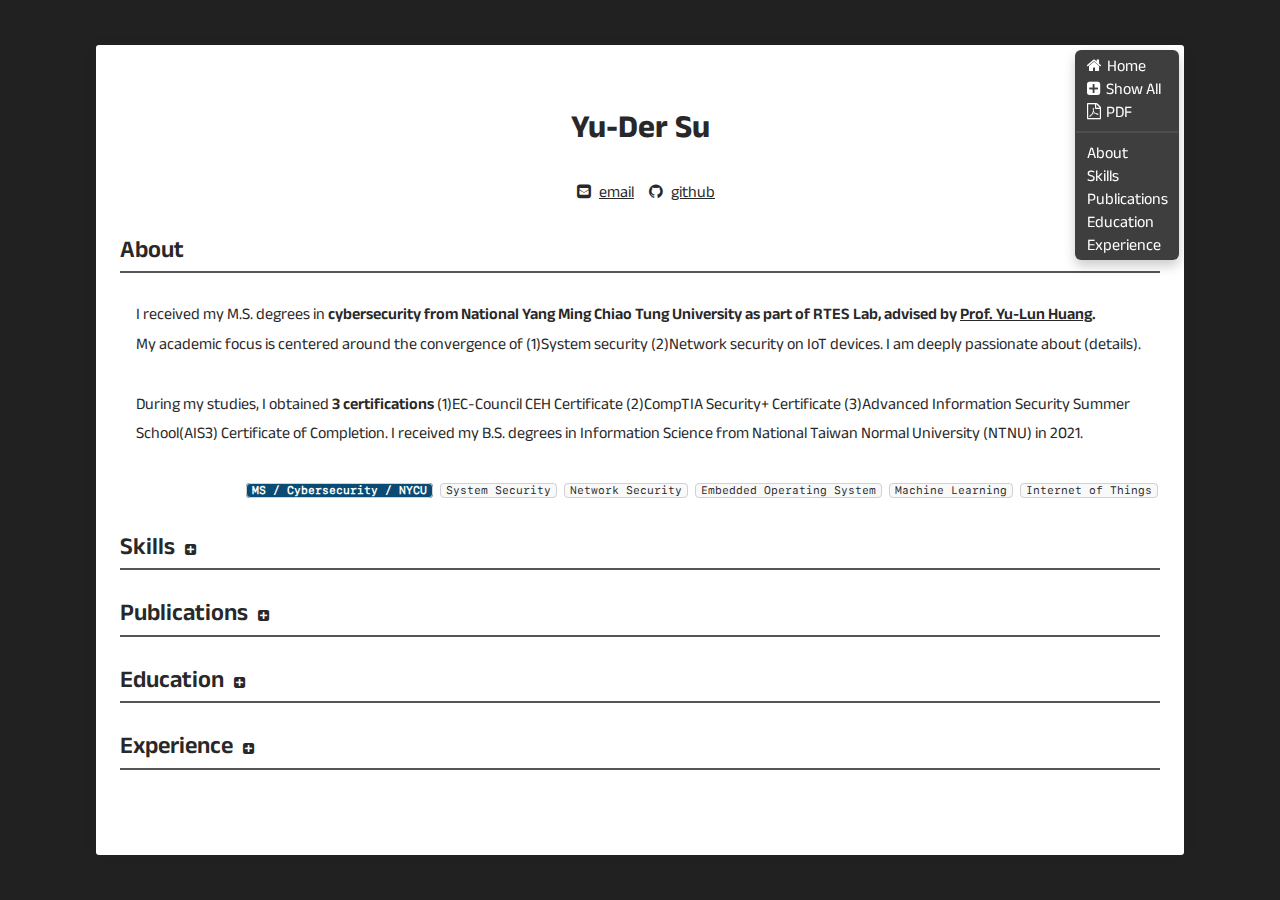
<file: about.html>
<!DOCTYPE html>
<html class="js no-touchevents cssanimations csstransitions" style="">
	<head>
		<meta charset="UTF-8">
		<meta content="text/html; charset=UTF-8" http-equiv="Content-Type">
		<meta http-equiv="X-UA-Compatible" content="IE=edge,chrome=1">
		<title>About – Yu-Der Su</title>
		<!-- Handheld --> 
		<meta name="HandheldFriendly" content="True">
		<meta name="MobileOptimized" content="320">
		<meta name="viewport" content="width=device-width, initial-scale=1.0">
		<!-- CSS --> 
		<link rel="stylesheet" href="statics/main.css">
		<link rel="stylesheet" href="https://cdnjs.cloudflare.com/ajax/libs/font-awesome/4.7.0/css/font-awesome.min.css">
	</head>
	<body>
		<!-- Header --> 
		<header class="header flex" role="banner">
			<div class="mycontainer">
				<nav id="dl-menu" class="dl-menuwrapper" role="navigation">
					<button id="nav-button" class="dl-trigger dl-active">Open Menu</button> 
					<ul id="nav-menu" class="dl-menu dl-menuopen">
						<div class="myrow" style="margin: 3px 0px;">
							<div class="col-12 no-padding">
								<li><a href="https://vbscript055246.github.io/"><i class="fa fa-home" style="margin-right: 5px;"></i>Home</a></li>
								<li><a href="#" onclick="expand_section('', true)"><i class="fa fa-plus-square" style="margin-right: 5px;"></i>Show All</a></li>
								<li><a href="#" id="cv"><i class="fa fa-file-pdf-o" style="margin-right: 5px;"></i>PDF</a></li>
								<div id="sec-shortcut">
									<div class="myline colored" style="width: 100%; background-color: grey;"></div>
									<li><a href="#about">About</a></li>
									<li><a href="#ski-title" onclick="expand_section('ski', false, false)">Skills</a></li>
									<li><a href="#pub-title" onclick="expand_section('pub', false, false)">Publications</a></li>
									<li><a href="#edu-title" onclick="expand_section('edu', false, false)">Education</a></li>
									<li><a href="#exp-title" onclick="expand_section('exp', false, false)">Experience</a></li>
								</div>
							</div>
						</div>
					</ul>
				</nav>
				<script type="text/javascript"> 
					document.getElementById('cv').addEventListener("click", function() {
					//TODO
					});
				</script> 
				<div class="content">
					<div class="post-title title-spacing ">
						<h1 id="me" style="font-weight:700">Yu-Der Su</h1>
					</div>
					<p style="text-align: center;"> 
						<a href="mailto:vbcript055246@gmail.com" target="_blank"><i class="fa fa-envelope-square contact-icon"></i>email</a>
						<a href="https://github.com/vbscript055246" target="_blank"><i class="fa fa-github contact-icon"></i>github</a>
					</p>
					<!-- Intro --> 
					<h2 id="about" class="resume-title">About</h2>
					<div class="myrow">
						<div class="col-12" style="text-align:left"> I received my M.S. degrees in <strong>cybersecurity from National Yang Ming Chiao Tung University as part of RTES Lab, advised by <a href="https://scholar.nycu.edu.tw/zh/persons/yu-lun-huang" target="_blink">Prof. Yu-Lun Huang</a>.</strong><br>
						My academic focus is centered around the convergence of (1)System security (2)Network security on IoT devices. I am deeply passionate about (details). <br><br> During my studies, I obtained <strong>3 certifications</strong> (1)EC-Council CEH Certificate (2)CompTIA Security+ Certificate (3)Advanced Information Security Summer School(AIS3) Certificate of Completion. I received my B.S. degrees in Information Science from National Taiwan Normal University (NTNU) in 2021. 
						</div>
					</div>
					<p style="text-align:right"> <code class="code-highlight">MS / Cybersecurity / NYCU</code> <code>System Security</code> <code>Network Security</code> <code>Embedded Operating System</code> <code>Machine Learning</code> <code>Internet of Things</code> </p>
					<!-- Skills --> 
					<h2 id="ski-title" class="resume-title"><a id="ski-sec" href="#ski-title" onclick="expand_section('ski')">Skills <i id="ski-icon" class="fa fa-plus-square"></i></a></h2>
					<div id="ski" style="display: none">
						<div class="myrow no-margin">
							<div class="col-xs-12 col-sm-12 col-md-2 col-lg-2"> <strong>Research</strong> </div>
							<div class="col-xs-12 col-sm-12 col-md-10 col-lg-10"> <code class="code-margin">System Security</code> <code class="code-margin">Network Security</code> <code class="code-margin">Deep Learning</code> <code class="code-margin">Federated Learning</code> <code class="code-margin">Embedded Operating System</code> </div>
						</div>
						<div class="myrow no-margin">
							<div class="col-xs-12 col-sm-12 col-md-2 col-lg-2"> <strong>System</strong> </div>
							<div class="col-xs-12 col-sm-12 col-md-10 col-lg-10"> <code class="code-margin">Linux System Call</code> <code class="code-margin">Kernel Driver Development</code> <code class="code-margin">Cross-Compilation</code> </div>
						</div>
						<div class="myrow no-margin">
							<div class="col-xs-12 col-sm-12 col-md-2 col-lg-2"> <strong>Software</strong> </div>
							<div class="col-xs-12 col-sm-12 col-md-10 col-lg-10"> <code class="code-margin">Wireshark</code> <code class="code-margin">IDA pro</code> <code class="code-margin">x64dbg</code> <code class="code-margin">Burp Suite</code> <code class="code-margin">iptables</code> <code class="code-margin">Git</code> <code class="code-margin">Docker</code> <code class="code-margin">SageMath</code> <code class="code-margin">quantumlib/Cirq</code> </div>
						</div>
						<div class="myrow no-margin">
							<div class="col-xs-12 col-sm-12 col-md-2 col-lg-2"> <strong>Languages</strong> </div>
							<div class="col-xs-12 col-sm-12 col-md-10 col-lg-10"> <code class="code-margin">C/C++</code> <code class="code-margin">Python</code>  <code class="code-margin">x86 Asm</code> <code class="code-margin">Shell Script</code> <code class="code-margin">PHP</code> <code class="code-margin">Javascript</code> <code class="code-margin">SQL</code> <code class="code-margin">Matlab</code> <code class="code-margin">Java</code> <code class="code-margin">VHDL</code> </div>
						</div>
						<div class="myrow no-margin" style="margin-bottom: 40px">
							<div class="col-xs-12 col-sm-12 col-md-2 col-lg-2"> <strong>Platforms</strong> </div>
							<div class="col-xs-12 col-sm-12 col-md-10 col-lg-10"> <code class="code-margin">Linux</code> <code class="code-margin">Raspberry Pi</code> <code class="code-margin">PXA270</code> <code class="code-margin">ZC702</code> <code class="code-margin">ESP32</code> <code class="code-margin">Arduino</code> <code class="code-margin">Android</code> </div>
						</div>
					</div>
					<!-- Publications --> 
					<h2 id="pub-title" class="resume-title"><a id="pub-sec" href="#pub-title" onclick="expand_section('pub')">Publications <i id="pub-icon" class="fa fa-plus-square"></i></a>
					</h2>
					<div id="pub" style="display:none">
						<div id="hover-row-1" class="myrow">
						  <!-- Topic --> 
						  <div class="col-xs-12 col-sm-12 col-md-1 col-lg-1 text-xs-left text-sm-left text-md-center text-lg-center">[1]</div>
						  <div class="col-xs-12 col-sm-12 col-md-11 col-lg-11"> <strong>FedFox: Revolutionizing Kitsune through Federated Learning</strong></div>
						  <!-- Authors --> 
						  <div class="col-md-1 col-lg-1"></div>
						  <div class="col-xs-12 col-sm-12 col-md-11 col-lg-11"><strong>Yu-Der Su</strong></div>
						  <!-- Conference / Journal --> 
						  <div class="col-md-1 col-lg-1"></div>
						  <div class="col-xs-12 col-sm-12 col-md-11 col-lg-11">National Yang Ming Chiao Tung University Master's Thesis, 2023</div>
						  <!-- Tags --> 
						  <div class="col-md-1 col-lg-1"></div>
						  <div class="col-xs-12 col-sm-12 col-md-11 col-lg-11"> <code class="code-margin code-highlight">NYCU </code> <code class="code-margin">intrusion detection</code> <code class="code-margin">feature extraction</code> <code class="code-margin">internet of things</code> <code class="code-margin">federated learning</code> </div>
					    </div>
						
						<h2 id="additional-exp-title" class="resume-title"><a id="award-sec" href="#additional-exp-title">Additional</a></h2>
						<div id="hover-row-2" class="myrow">
                              <!-- Topic --> 
                              <div class="col-xs-12 col-sm-12 col-md-1 col-lg-1 text-xs-left text-sm-left text-md-center text-lg-center">[2]</div>
                              <div class="col-xs-12 col-sm-12 col-md-11 col-lg-11"><strong>Development and Validation of Interactive Creativity Task Platform</strong><a style="text-decoration:none;margin-left:3px" target="_blank" href="https://doi.org/10.3389/fpsyg.2022.954946"> <i class="fa fa-external-link-square"></i></a></div>
                              <!-- Authors --> 
                              <div class="col-md-1 col-lg-1"></div>
                              <div class="col-xs-12 col-sm-12 col-md-11 col-lg-11">Ching-Lin Wu, <strong>Yu-Der Su</strong>, Eason Chen, Pei-Zhen Chen, Yu-Lin Chang, Hsueh-Chih Chen</div>
                              <!-- Conference / Journal --> 
                              <div class="col-md-1 col-lg-1"></div>
                              <div class="col-xs-12 col-sm-12 col-md-11 col-lg-11"></div>
                              <!-- Tags --> 
                              <div class="col-md-1 col-lg-1"></div>
                              <div class="col-xs-12 col-sm-12 col-md-11 col-lg-11"> <code class="code-margin code-highlight" style="background-color: #333333">(others)</code> <code class="code-margin">Full-Stack development</code> <code class="code-margin">Node.js</code> <code class="code-margin">Python</code> <code class="code-margin">Web application</code> <code class="code-margin">computer scoring</code> </div>
                           </div>
					</div>
					<!-- Education --> 
					<h2 id="edu-title" class="resume-title">
					<a id="edu-sec" href="#edu-title" onclick="expand_section('edu')">Education <i id="edu-icon" class="fa fa-plus-square"></i></a> <a id="edu-detail" href="#" onclick="show_detail(this.id, ['edu-1', 'edu-2', 'edu-4'])" style="display: none"><i id="edu-detail-1" class="fa fa-toggle-off"></i></a> 
					</h2>
					<div id="edu" style="display: none">
						<div id="row-edu-1" class="myrow hover">
							<!-- Time Range / Institution / Location --> 
							<div class="col-xs-12 col-sm-12 col-md-12 col-lg-2">Sep. 2021 - Jun 2023</div>
							<div class="col-xs-12 col-sm-6 col-md-6 col-lg-6" onclick="expand('edu-1')" style="cursor:pointer"><strong>National Yang Ming Chiao Tung University (NYCU)</strong></div>
							<div class="col-xs-12 col-sm-6 col-md-6 col-lg-4 text-xs-left text-sm-right text-md-right text-lg-right">
							<i class="fa fa-map-marker add-margin"></i>Hsinchu, Taiwan
							</div>
							<!-- Title --> 
							<div class="col-lg-2"></div>
							<div class="col-xs-12 col-sm-12 col-md-12 col-lg-10">M.S student in Cybersecurity <code>GPA: 3.5 / 4.0</code></div>
							<!-- Detail --> 
							<div id="edu-1" style="display:none">
							<div class="col-lg-2"></div>
							<div class="col-xs-12 col-sm-12 col-md-12 col-lg-10">
							<div class="myline"></div>
							</div>
							<div class="col-lg-2"></div>
							<div class="col-xs-12 col-sm-12 col-md-12 col-lg-10" style="font-size:15.5px">
							<li>Advisors: <a href="https://scholar.nycu.edu.tw/zh/persons/yu-lun-huang" target="_blank">Yu-Lun Huang</a></li>
							<li>Thesis: FedFox: Revolutionizing Kitsune through Federated Learning</a></li>
							<li>
							Coursework: Network Security, Secure Programming, Theory of cryptology, Network programming, Embedded Operating System, Oprating System, Computer architecture
							</li>
							</div>
							</div>
						</div>
						<div id="row-edu-2" class="myrow hover">
							<!-- Time Range / Institution / Location --> 
							<div class="col-xs-12 col-sm-12 col-md-12 col-lg-2">Sep. 2018 - Jun. 2021</div>
							<div class="col-xs-12 col-sm-6 col-md-6 col-lg-6" onclick="expand('edu-2')" style="cursor:pointer"><strong>National Taiwan Normal University</strong></div>
							<div class="col-xs-12 col-sm-6 col-md-6 col-lg-4 text-xs-left text-sm-right text-md-right text-lg-right">
							<i class="fa fa-map-marker add-margin"></i>Taipei, Taiwan
							</div>
							<!-- Title --> 
							<div class="col-lg-2"></div>
							<div class="col-xs-12 col-sm-12 col-md-12 col-lg-10">B.S. in Information Science <code>GPA: 3.8 / 4.0</code></div>
							<!-- Detail --> 
							<div id="edu-2" style="display:none">
							<div class="col-lg-2"></div>
							<div class="col-xs-12 col-sm-12 col-md-12 col-lg-10">
							<div class="myline"></div>
							</div>
							<div class="col-lg-2"></div>
							<div class="col-xs-12 col-sm-12 col-md-12 col-lg-10" style="font-size:15.5px">
							<li>
							Coursework: Information Security, Computer Network, Computer Architecture,  Artificial Intelligence, Computer Algorithm, Data Structure, Linear Algebra, Theory of Probability, Object-Oriented Analysis and Design										   
							</li>
							<li>Project: <a href="https://doi.org/10.3389/fpsyg.2022.954946" target="_blank">Development and Validation of Interactive Creativity Task Platform</a> (National Science and Technology Council MOST 108-2410-H-003-080)</li>
							</div>
							</div>
						</div>
						<!-- Honors . Awards --> 
						<h2 id="award-title" class="resume-title"><a id="award-sec" href="#award-title">Honors . Awards</a></h2>
						<div id="row-award-1" class="myrow">
							<!-- Date / Title / Institute --> 
							<div class="col-xs-12 col-sm-12 col-md-12 col-lg-2">Jun. 2018</div>
							<div class="col-xs-12 col-sm-12 col-md-12 col-lg-4">
							<strong>Presidential Awards</strong>
							</div>
							<div class="col-xs-12 col-sm-12 col-md-12 col-lg-6 text-xs-left text-sm-left text-md-left text-lg-right">
							<i class="fa fa-thumb-tack add-margin"></i>National Taiwan Normal University
							</div>
						</div>
					</div>
					<!-- Experience > --> 
					<h2 id="exp-title" class="resume-title">
					<a id="exp-sec" href="#exp-title" onclick="expand_section('exp')">Experience <i id="exp-icon" class="fa fa-plus-square"></i></a> <a id="exp-detail" href="#" onclick="show_detail(this.id, ['hide-1', 'hide-2', 'hide-3', 'hide-4', 'hide-5', 'hide-6', 'hide-7'])" style="display: none"><i id="exp-detail-1" class="fa fa-toggle-off"></i></a> 
					</h2>
					<div id="exp" style="display:none">
						<!-- Read Mode Control <strong> <code> Mode: <a id="all" onclick="highlight(this.id)">All</a> <a class="txt-ignore" id="rs" onclick="highlight(this.id)">Research</a> <a class="txt-ignore" id="se" onclick="highlight(this.id)">Industry</a> </code> </strong>-->
						<!-- Sincia --> 
						<div id="row-exp-rs1" class="myrow hover">
							<!-- Time Range / Title / Location --> 
							<div class="col-xs-12 col-sm-12 col-md-12 col-lg-2">Jun. 2022 - Sep. 2022</div>
							<div class="col-xs-12 col-sm-6 col-md-6 col-lg-6" onclick="expand('hide-1')" style="cursor:pointer"><strong>Academia Sinica</strong></div>
							<div class="col-xs-12 col-sm-6 col-md-6 col-lg-4 text-xs-left text-sm-right text-md-right text-lg-right">
							<i class="fa fa-map-marker add-margin"></i>Taipei, Taiwan
							</div>
							<!-- Institution --> 
							<div class="col-lg-2"></div>
							<div class="col-xs-12 col-sm-12 col-md-12 col-lg-10">Research Assistant</div>
							<!-- Tags --> 
							<div class="col-lg-2"></div>
							<div class="col-xs-12 col-sm-12 col-md-12 col-lg-10"> <i class="fa fa-hashtag hash-tag-spacing"></i> <code id="tag-rs1-1">Virtual Private Network</code> <code id="tag-rs1-1">Raspberry Pi</code> </div>
						</div>
						<!-- NYCU --> 
						<div id="row-exp-rs2" class="myrow hover">
							<!-- Time Range / Title / Location --> 
							<div class="col-xs-12 col-sm-12 col-md-12 col-lg-2">Sep. 2022 - Jun. 2023</div>
							<div class="col-xs-12 col-sm-6 col-md-6 col-lg-6" onclick="expand('hide-1')" style="cursor:pointer"><strong>National Yang Ming Chiao Tung University - ICST</strong></div>
							<div class="col-xs-12 col-sm-6 col-md-6 col-lg-4 text-xs-left text-sm-right text-md-right text-lg-right">
							<i class="fa fa-map-marker add-margin"></i>Hsinchu, Taiwan
							</div>
							<!-- Institution --> 
							<div class="col-lg-2"></div>
							<div class="col-xs-12 col-sm-12 col-md-12 col-lg-10">IT Support</div>
							<!-- Tags --> 
							<div class="col-lg-2"></div>
							<div class="col-xs-12 col-sm-12 col-md-12 col-lg-10"> <i class="fa fa-hashtag hash-tag-spacing"></i> <code id="tag-rs1-1">Network management</code> </div>
						</div>
						<div id="row-exp-rs3" class="myrow hover">
							<!-- Time Range / Title / Location --> 
							<div class="col-xs-12 col-sm-12 col-md-12 col-lg-2">Jun. 2022 - Sep. 2022</div>
							<div class="col-xs-12 col-sm-6 col-md-6 col-lg-6" onclick="expand('hide-1')" style="cursor:pointer"><strong>TANet hcrc Network Regional Center</strong></div>
							<div class="col-xs-12 col-sm-6 col-md-6 col-lg-4 text-xs-left text-sm-right text-md-right text-lg-right">
							<i class="fa fa-map-marker add-margin"></i>Hsinchu, Taiwan
							</div>
							<!-- Institution --> 
							<div class="col-lg-2"></div>
							<div class="col-xs-12 col-sm-12 col-md-12 col-lg-10">Pentest Technician</div>
							<!-- Tags --> 
							<div class="col-lg-2"></div>
							<div class="col-xs-12 col-sm-12 col-md-12 col-lg-10"> <i class="fa fa-hashtag hash-tag-spacing"></i> <code id="tag-rs1-1">Web Application Penetration Test</code> <code id="tag-rs1-1">Software Reverse Engineering</code> </div>
						</div>
						<!-- Teaching --> 
						<h2 id="teach-title" class="resume-title"><a id="teach-sec" href="#teach-title">Teach</a></h2>
						<div id="row-exp-te1" class="myrow hover">
						<!-- Time Range / Title / Location --> 
						<div class="col-xs-12 col-sm-12 col-md-12 col-lg-2">Feb. 2022 - Jun. 2022</div>
						<div class="col-xs-12 col-sm-6 col-md-6 col-lg-6" onclick="expand('hide-1')" style="cursor:pointer"><strong>Teaching Assistant</strong></div>
						<div class="col-xs-12 col-sm-6 col-md-6 col-lg-4 text-xs-left text-sm-right text-md-right text-lg-right">
							<i class="fa fa-map-marker add-margin"></i>Hsinchu, Taiwan
						</div>
						<!-- Institution --> 
						<div class="col-lg-2"></div>
						<div class="col-xs-12 col-sm-12 col-md-12 col-lg-10">National Yang Ming Chiao Tung University - EEDP20009 Solid-State Sensor and Embedded System</div>
						<!-- Tags --> 
						<div class="col-lg-2"></div>
						<div class="col-xs-12 col-sm-12 col-md-12 col-lg-10"> <i class="fa fa-hashtag hash-tag-spacing"></i> <code id="tag-te1-1">Raspberry Pi</code> <code id="tag-te1-2">GPIO</code> <code id="tag-te1-3">Python</code> <code id="tag-te1-3">Chatbot</code> </div>
						<!-- Details --> 
						<div id="hide-1" style="display:none">
						<div class="col-lg-2"></div>
						<div class="col-xs-12 col-sm-12 col-md-12 col-lg-10">
							<div class="myline"></div>
						</div>
						<div class="col-lg-2"></div>
						<div class="col-xs-12 col-sm-12 col-md-12 col-lg-10" style="font-size:15.5px">
							<strong>IoT devices/Sensors &amp; GPIO programming in python</strong> 
							<li>Demonstrated raspberry pi GPIO and programming sensors </li>
							<li>
							Designed chatbot application with webhook to teach students to create their own IoT application
							</li>
						</div>
						</div>
						</div>
						
						<div id="row-exp-te2" class="myrow hover">
						<!-- Time Range / Title / Location --> 
						<div class="col-xs-12 col-sm-12 col-md-12 col-lg-2">Sep. 2022 - Jan. 2023<br>Sep. 2021 - Jan. 2022</div>
						<div class="col-xs-12 col-sm-6 col-md-6 col-lg-6" onclick="expand('hide-2')" style="cursor:pointer"><strong>Teaching Assistant</strong></div>
						<div class="col-xs-12 col-sm-6 col-md-6 col-lg-4 text-xs-left text-sm-right text-md-right text-lg-right">
							<i class="fa fa-map-marker add-margin"></i>Hsinchu, Taiwan
						</div>
						<!-- Institution --> 
						<div class="col-lg-2"></div>
						<div class="col-xs-12 col-sm-12 col-md-12 col-lg-10">National Yang Ming Chiao Tung University - EEEC10012 Introduction to Computers and Programming</div>
						<!-- Tags --> 
						<div class="col-lg-2"></div>
						<div class="col-xs-12 col-sm-12 col-md-12 col-lg-10"> <i class="fa fa-hashtag hash-tag-spacing"></i> <code id="tag-te1-1">C/C++</code> <code id="tag-te1-2">algorithm</code> <code id="tag-te1-3">data structure</code> </div>
						<!-- Details --> 
						<div id="hide-2" style="display:none">
						<div class="col-lg-2"></div>
						<div class="col-xs-12 col-sm-12 col-md-12 col-lg-10">
							<div class="myline"></div>
						</div>
						<div class="col-lg-2"></div>
						<div class="col-xs-12 col-sm-12 col-md-12 col-lg-10" style="font-size:15.5px">
							<strong> Fundamental C/C++ languages and usage &amp;Standard template library applications </strong> 
							<li>Explaining arrays and pointer in practice</li>
							<li>Demonstrated how to use file stream and I/O stream in C++</li>
						</div>
						</div>
						</div>
						
						<div id="row-exp-te3" class="myrow hover">
						<!-- Time Range / Title / Location --> 
						<div class="col-xs-12 col-sm-12 col-md-12 col-lg-2">Jun. 2019 - Jan. 2020</div>
						<div class="col-xs-12 col-sm-6 col-md-6 col-lg-6" onclick="expand('hide-3')" style="cursor:pointer"><strong>Teaching Assistant</strong></div>
						<div class="col-xs-12 col-sm-6 col-md-6 col-lg-4 text-xs-left text-sm-right text-md-right text-lg-right">
							<i class="fa fa-map-marker add-margin"></i>Taipei, Taiwan
						</div>
						<!-- Institution --> 
						<div class="col-lg-2"></div>
						<div class="col-xs-12 col-sm-12 col-md-12 col-lg-10">National Taiwan Normal University - LSU0003 Data Structures</div>
						<!-- Tags --> 
						<div class="col-lg-2"></div>
						<div class="col-xs-12 col-sm-12 col-md-12 col-lg-10"> <i class="fa fa-hashtag hash-tag-spacing"></i> <code id="tag-te1-1">Python</code> <code id="tag-te1-3">data structure</code> </div>
						<!-- Details --> 
						<div id="hide-3" style="display:none">
						<div class="col-lg-2"></div>
						<div class="col-xs-12 col-sm-12 col-md-12 col-lg-10">
							<div class="myline"></div>
						</div>
						<div class="col-lg-2"></div>
						<div class="col-xs-12 col-sm-12 col-md-12 col-lg-10" style="font-size:15.5px">
						</div>
						</div>
						</div>
						
					</div>
				</div>
			</div>
		</header>
		<script src="statics/my.js"></script>  
	</body>
</html>
</file>
<file: statics/main.css>
@import url("https://fonts.googleapis.com/css2?family=Anek+Latin:wght@300;400;500;600;700;800&display=swap");@import url("https://fonts.googleapis.com/css2?family=Titillium+Web&display=swap");@import url("https://fonts.googleapis.com/css2?family=Barlow&display=swap");@import url("https://fonts.googleapis.com/css2?family=Kdam+Thmor+Pro&display=swap");@import url("https://fonts.googleapis.com/css2?family=Bitter&display=swap");/*! normalize.css v4.0.0 | MIT License | github.com/necolas/normalize.css */html{-ms-text-size-adjust:100%;-webkit-text-size-adjust:100%}body{margin:0}article,aside,details,figcaption,figure,footer,header,main,menu,nav,section,summary{display:block}audio,canvas,progress,video{display:inline-block}audio:not([controls]){display:none;height:0}progress{vertical-align:baseline}template,[hidden]{display:none}a{background-color:transparent}a:active,a:hover,a:focus{outline-width:0}abbr[title]{border-bottom:none;text-decoration:underline;text-decoration:underline dotted}b,strong{font-weight:inherit}b,strong{font-weight:bolder}dfn{font-style:italic}h1{font-size:2em;margin:0.67em 0}mark{background-color:#ff0;color:#000}small{font-size:80%}sub,sup{font-size:75%;line-height:0;position:relative;vertical-align:baseline}sub{bottom:-0.25em}sup{top:-0.5em}img{border-style:none}svg:not(:root){overflow:hidden}code,kbd,pre,samp{font-family:monospace, monospace;font-size:1em}figure{margin:0}hr{box-sizing:content-box;height:0;overflow:visible}button,input,select,textarea{font:inherit}optgroup{font-weight:bold}button,input,select{overflow:visible}button,input,select,textarea{margin:0}button,select{text-transform:none}button,[type="button"],[type="reset"],[type="submit"]{cursor:pointer}[disabled]{cursor:default}button,html [type="button"],[type="reset"],[type="submit"]{-webkit-appearance:button}button::-moz-focus-inner,input::-moz-focus-inner{border:0;outline:0;padding:0}button:-moz-focusring,input:-moz-focusring{outline:1px dotted ButtonText}fieldset{border:1px solid #c0c0c0;margin:0 2px;padding:0.35em 0.625em 0.75em}legend{box-sizing:border-box;color:inherit;display:table;max-width:100%;padding:0;white-space:normal}textarea{overflow:auto}[type="checkbox"],[type="radio"]{box-sizing:border-box;padding:0}[type="number"]::-webkit-inner-spin-button,[type="number"]::-webkit-outer-spin-button{height:auto}[type="search"]{-webkit-appearance:textfield}[type="search"]::-webkit-search-cancel-button,[type="search"]::-webkit-search-decoration{-webkit-appearance:none}html,body{margin:0;padding:0;width:100%;height:100%;font-size:100%}body{font-family:"Anek Latin","Barlow","Fira Sans",sans-serif;font-size:14px;font-size:1rem;color:#383838;background-color:#222121;background-position:center center;background-attachment:fixed}@media only screen and (max-width: 30em){body{background-image:none !important;background:#fff}}*{box-sizing:border-box}*::after{box-sizing:border-box}*::before{box-sizing:border-box}.header{position:relative;height:100%;width:100%;background-color:#222121;text-align:left;color:#fff;overflow-y:scroll}@media only screen and (max-width: 30em){.header{display:block !important}}@media only screen and (max-height: 500px){.header{display:block !important}}.header::-webkit-scrollbar{width:0px !important}.flex{display:-webkit-box;display:-webkit-flex;display:-ms-flexbox;display:flex;-webkit-box-flex:0;-webkit-flex:0 1 auto;-ms-flex:0 1 auto;flex:0 1 auto;-webkit-box-orient:horizontal;-webkit-box-direction:normal;-webkit-flex-direction:row;-ms-flex-direction:row;flex-direction:row;-webkit-flex-wrap:wrap;-ms-flex-wrap:wrap;flex-wrap:wrap;-webkit-box-align:center;-webkit-align-items:center;-ms-flex-align:center;align-items:center}.container{width:30rem;max-width:550px;padding-top:30px;padding-bottom:30px;padding-right:15px;padding-left:15px;display:block;margin-left:auto;margin-right:auto;background-color:#fff;color:#282828;z-index:1;border-radius:7px;box-shadow:0 0 10px 0 rgba(40,40,40,0.3);-webkit-transition:.5s;-moz-transition:.5s;-ms-transition:.5s;-o-transition:.5s;transition:.5s}@media only screen and (max-width: 30em){.container{width:90%}}@media only screen and (min-width: 30.05em) and (max-width: 48em){.container{width:85%}}@media only screen and (min-width: 48.1em) and (max-width: 62.5em){.container{width:90%}}.footer{position:relative;text-align:center;vertical-align:middle;color:#222121;width:100%;height:5%}.row{margin-top:15px;text-align:center}.row .title{margin-top:0;margin-bottom:5px}@media only screen and (max-width: 30em){.row{padding:0 1em}}.wrapper{width:75%;max-width:1000px;margin:4rem auto;background:#fff;color:#383838;padding:2em;border-radius:3px;box-shadow:0 0 10px 0 rgba(40,40,40,0.3);-webkit-transition:.5s;-moz-transition:.5s;-ms-transition:.5s;-o-transition:.5s;transition:.5s}@media only screen and (max-width: 30em){.wrapper{width:90%;padding:2em 0;box-shadow:none}}#disqus_thread{width:75%;max-width:850px;margin:-3rem auto 4rem;background:#fff;color:#383838;padding:2em;border-radius:3px;box-shadow:0 0 10px 0 rgba(40,40,40,0.3);-webkit-transition:.5s;-moz-transition:.5s;-ms-transition:.5s;-o-transition:.5s;transition:.5s}@media only screen and (max-width: 30em){#disqus_thread{width:90%;padding:2em 0;box-shadow:none}}.entry-meta{font-size:12px;font-size:.8571428571rem;text-transform:uppercase;color:#d1d1d1;padding-left:0}.entry-meta a{color:#d1d1d1}.entry-meta li{list-style-type:none;display:inline}.entry-meta .tag{display:inline-block;border:1px solid;border-color:rgba(229,230,233,0.5) rgba(223,224,228,0.5) #d0d1d5;-webkit-border-radius:3px;-moz-border-radius:3px;border-radius:3px;text-decoration:none;background-color:#fff;color:#383838;-webkit-transition:.75s;-moz-transition:.75s;-ms-transition:.75s;-o-transition:.75s;transition:.75s;margin:2px 5px}.entry-meta .tag span{float:left;padding:2px 6px}.entry-meta .tag .count{background-color:#d9d9d9;-webkit-border-top-right-radius:3px;-webkit-border-bottom-right-radius:3px;-webkit-border-bottom-left-radius:0;-webkit-border-top-left-radius:0;-moz-border-radius-topright:3px;-moz-border-radius-bottomright:3px;-moz-border-radius-bottomleft:0;-moz-border-radius-topleft:0;border-top-right-radius:3px;border-bottom-right-radius:3px;border-bottom-left-radius:0;border-top-left-radius:0;-webkit-background-clip:padding-box;-moz-background-clip:padding;background-clip:padding-box}.entry-meta .tag:hover{background-color:#d9d9d9;box-shadow:0 0 1px 0 rgba(40,40,40,0.5)}header .entry-meta{display:none}@media only screen and (min-width: 48em){header .entry-meta{display:block}}.entry-title a{text-decoration:none}.entry-tags{display:block;margin-top:1rem;width:70%;float:left;text-align:left}.social-share{display:block;margin-top:1rem;width:30%;float:right;text-align:right}.feature{-webkit-transition:.5s;-moz-transition:.5s;-ms-transition:.5s;-o-transition:.5s;transition:.5s}@media only screen and (max-width: 30em){.feature{background-image:none !important}}@media only screen and (min-width: 30.05em) and (max-width: 48em){.feature{color:white;padding:4em;margin-left:-3rem;margin-right:-3rem;margin-top:-0.4rem;border-radius:3px 3px 0 0;background-color:rgba(0,0,0,0.6);background-blend-mode:multiply;background-position:center center;background-size:auto 100%}}@media only screen and (min-width: 48em){.feature{color:white;padding:4em;margin-left:-3rem;margin-right:-3rem;margin-top:-0.4rem;border-radius:3px 3px 0 0;background-color:rgba(0,0,0,0.6);background-blend-mode:multiply;background-position:center center;background-size:100%}}.content{font-size:14px;font-size:1rem;line-height:1.8571;margin-bottom:26px;margin-bottom:1.8571428571rem;padding:0 1.5rem;-moz-osx-font-smoothing:grayscale;-webkit-font-smoothing:antialiased !important;-moz-font-smoothing:antialiased !important;text-rendering:optimizelegibility !important;text-align:justify}.title{text-align:center;font-weight:bold}.title>p{text-align:center;font-weight:bold}.title>a>p{text-align:center;font-weight:bold}.post-title{text-align:center;font-weight:bold;margin-bottom:3rem}h3.title a{color:#282828;text-decoration:none}.post-list{text-align:left}.post-list ul{list-style:none;padding-left:0}.post-list li{padding:10px 18px;margin:0 10px;text-decoration:none;background:#fff;color:#282828}.post-list li a{font-size:20px;font-size:1.4285714286rem;text-decoration:none;color:#282828;font-weight:bolder}.post-list li a:hover{color:#c00}.post-list li p{font-weight:lighter;font-size:16px;font-size:1.1428571429rem}blockquote{font-style:italic;border-left:8px solid #444;padding-left:20px;margin:0}@media only screen and (min-width: 48em){blockquote{margin-left:-28px}}figcaption{padding-top:10px;font-size:14px;font-size:1rem;line-height:1.8571;color:#8c8b8b}a{transition:color .4s;color:#282828}a:link{color:#282828}a:visited{color:#383838}a:hover{color:#c00}a:active{transition:color .3s;color:#85144b}pre,code{font-family:"SF Mono";overflow-x:auto}p code,li code,p pre,li pre{font-size:11px;font-size:.7857142857rem;line-height:2.3636;background-color:#e8e8e8;border:1px solid #d0d1d5;-webkit-border-radius:4px;-moz-border-radius:4px;border-radius:4px;margin:0 2px;padding:0 5px}li .highlight code,li .highlight pre{background-color:transparent;border:0}table{width:100%}.notice{margin-top:1.5em;padding:.5em 1em;text-indent:0;font-size:14px;font-size:1rem;background-color:#e8e8e8;border:1px solid #bbb;-webkit-border-radius:3px;-moz-border-radius:3px;border-radius:3px}dt{font-weight:bolder}.social-btn,.btn{display:inline-block;border:1px solid;border-color:rgba(229,230,233,0.5) rgba(223,224,228,0.5) #d0d1d5;border-radius:3px;text-decoration:none;background:#fff;color:#282828}.social-btn:hover,.btn:hover{box-shadow:0 0 1px 0 rgba(40,40,40,0.5);color:#c00}.social-btn{padding:10px;margin:10px}.btn{font-size:14px;padding:10px 18px;font-size:14px;font-size:1rem;margin:4px auto}.btn.btn-success{background-color:#5CB85C;color:#fff;border-color:#5CB85C}.btn.btn-success:visited{color:#fff}.btn.btn-success:hover{background-color:#fff;color:#5CB85C}.btn.btn-warning{background-color:#DD8238;color:#fff;border-color:#DD8238}.btn.btn-warning:visited{color:#fff}.btn.btn-warning:hover{background-color:#fff;color:#DD8238}.btn.btn-danger{background-color:#C64537;color:#fff;border-color:#C64537}.btn.btn-danger:visited{color:#fff}.btn.btn-danger:hover{background-color:#fff;color:#C64537}.btn.btn-info{background-color:#308CBC;color:#fff;border-color:#308CBC}.btn.btn-info:visited{color:#fff}.btn.btn-info:hover{background-color:#fff;color:#308CBC}.title .btn{margin:10px;font-size:16px;font-size:1.1428571429rem;font-weight:300}.post-list .btn{font-size:14px;font-size:1rem}hr{border:0;height:1px;opacity:.8;margin:1em 0;background-image:-webkit-linear-gradient(left, #f0f0f0, #8c8b8b, #f0f0f0);background-image:-moz-linear-gradient(left, #f0f0f0, #8c8b8b, #f0f0f0);background-image:-ms-linear-gradient(left, #f0f0f0, #8c8b8b, #f0f0f0);background-image:-o-linear-gradient(left, #f0f0f0, #8c8b8b, #f0f0f0)}hr.hr-line{border:0;height:1px;opacity:.15;margin:1em 0;background-image:-webkit-linear-gradient(left, #f0f0f0, #8c8b8b, #f0f0f0);background-image:-moz-linear-gradient(left, #f0f0f0, #8c8b8b, #f0f0f0);background-image:-ms-linear-gradient(left, #f0f0f0, #8c8b8b, #f0f0f0);background-image:-o-linear-gradient(left, #f0f0f0, #8c8b8b, #f0f0f0)}img{display:block;max-width:100%;width:auto;height:auto;vertical-align:middle;margin-left:auto;margin-right:auto;border:0;-ms-interpolation-mode:bicubic;image-rendering:optimizeQuality}.img-circle{border-radius:50%;border:1px solid #000;height:150px;width:150px}.author-photo{margin-top:20px;border-radius:50%;border:1px solid #fff;height:150px;width:150px}.image-right{float:right;margin-left:1em;margin-top:0}figure{margin:0;padding-top:10px;padding-bottom:10px;*zoom:1}figure:before,figure:after{display:table;content:"";line-height:0}figure:after{clear:both}figure img{margin-bottom:10px;-webkit-border-radius:4px;-moz-border-radius:4px;border-radius:4px}@media only screen and (min-width: 62.5em){figure.half img{width:calc(50% - 4px);float:left;margin-left:1px;margin-right:1px}figure.half figcaption{clear:left}}@media only screen and (min-width: 62.5em){figure.third img{width:calc(33.3% - 6px);float:left;margin-left:1px;margin-right:1px}figure.third figcaption{clear:left}}svg:not(:root){overflow:hidden}kbd{display:inline-block;margin:0 1px;padding:1px 8px;font-size:10px;font-size:.7142857143rem;font-weight:bold;color:#555;vertical-align:middle;background-color:#fcfcfc;border:solid 1px #ccc;border-bottom-color:#bbb;border-radius:3px;box-shadow:inset 0 -1px 0 #bbb}.goup-container{border-radius:3px !important;border-color:rgba(229,230,233,0.5) rgba(223,224,228,0.5) #d0d1d5 !important;border:1px solid}@media only screen and (max-width: 30em){.goup-container{display:none !important}}.goup-arrow{border-color:transparent transparent #383838 !important}.reading-time{text-align:center;font-weight:300;margin-bottom:10px}pre.highlight{padding:1em}.highlight{background-color:#252522;font-family:"SF Mono";font-size:11.5px;font-size:.8214285714rem;line-height:2.2609;margin-bottom:26px;margin-bottom:1.8571428571rem;color:#f8f8f2;border-radius:3px}.highlight pre{position:relative;margin:0;padding:1em}.highlight .lineno{padding-right:24px;color:#c8c7be}.highlight .hll{background-color:#49483e}.highlight .c{color:#80B05A}.highlight .err{color:#960050;background-color:#1e0010}.highlight .k{color:#66d9ef}.highlight .l{color:#ae81ff}.highlight .n{color:#f8f8f2}.highlight .o{color:#f92672}.highlight .p{color:#f8f8f2}.highlight .cm{color:#80B05A}.highlight .cp{color:#75715e}.highlight .c1{color:#80B05A}.highlight .cs{color:#75715e}.highlight .ge{font-style:italic}.highlight .gs{font-weight:bold}.highlight .kc{color:#66d9ef}.highlight .kd{color:#66d9ef}.highlight .kn{color:#f92672}.highlight .kp{color:#66d9ef}.highlight .kr{color:#66d9ef}.highlight .kt{color:#66d9ef}.highlight .ld{color:#e6db74}.highlight .m{color:#ae81ff}.highlight .s{color:#e6db74}.highlight .na{color:#a6e22e}.highlight .nb{color:#f8f8f2}.highlight .nc{color:#a6e22e}.highlight .no{color:#66d9ef}.highlight .nd{color:#a6e22e}.highlight .ni{color:#f8f8f2}.highlight .ne{color:#a6e22e}.highlight .nf{color:#a6e22e}.highlight .nl{color:#f8f8f2}.highlight .nn{color:#f8f8f2}.highlight .nx{color:#a6e22e}.highlight .py{color:#f8f8f2}.highlight .nt{color:#f92672}.highlight .nv{color:#f8f8f2}.highlight .ow{color:#f92672}.highlight .w{color:#f8f8f2}.highlight .mf{color:#ae81ff}.highlight .mh{color:#ae81ff}.highlight .mi{color:#ae81ff}.highlight .mo{color:#ae81ff}.highlight .sb{color:#e6db74}.highlight .sc{color:#e6db74}.highlight .sd{color:#e6db74}.highlight .s2{color:#e6db74}.highlight .se{color:#ae81ff}.highlight .sh{color:#e6db74}.highlight .si{color:#e6db74}.highlight .sx{color:#e6db74}.highlight .sr{color:#e6db74}.highlight .s1{color:#e6db74}.highlight .ss{color:#e6db74}.highlight .bp{color:#f8f8f2}.highlight .vc{color:#f8f8f2}.highlight .vg{color:#f8f8f2}.highlight .vi{color:#f8f8f2}.highlight .il{color:#ae81ff}.dl-menuwrapper{position:sticky;height:0;top:5px;left:100%;width:fit-content;margin:0 5px;z-index:1000;-webkit-border-top-right-radius:6px;-webkit-border-bottom-right-radius:6px;-webkit-border-bottom-left-radius:6px;-webkit-border-top-left-radius:6px;-moz-border-radius-topright:6px;-moz-border-radius-bottomright:6px;-moz-border-radius-bottomleft:6px;-moz-border-radius-topleft:6px;border-top-right-radius:6px;border-bottom-right-radius:6px;border-bottom-left-radius:6px;border-top-left-radius:6px;-webkit-background-clip:padding-box;-moz-background-clip:padding;background-clip:padding-box}.dl-menuwrapper button{top:0;left:0;background:#222121;border:none;width:43px;height:45px;text-indent:-900em;overflow:hidden;position:relative;cursor:pointer;outline:none;-webkit-border-top-right-radius:6px;-webkit-border-bottom-right-radius:6px;-webkit-border-bottom-left-radius:6px;-webkit-border-top-left-radius:6px;-moz-border-radius-topright:6px;-moz-border-radius-bottomright:6px;-moz-border-radius-bottomleft:6px;-moz-border-radius-topleft:6px;border-top-right-radius:6px;border-bottom-right-radius:6px;border-bottom-left-radius:6px;border-top-left-radius:6px;-webkit-background-clip:padding-box;-moz-background-clip:padding;background-clip:padding-box;opacity:0.6}@media only screen and (min-width: 48em){.dl-menuwrapper button{-webkit-border-top-right-radius:6px;-webkit-border-bottom-right-radius:6px;-webkit-border-bottom-left-radius:6px;-webkit-border-top-left-radius:6px;-moz-border-radius-topright:6px;-moz-border-radius-bottomright:6px;-moz-border-radius-bottomleft:6px;-moz-border-radius-topleft:6px;border-top-right-radius:6px;border-bottom-right-radius:6px;border-bottom-left-radius:6px;border-top-left-radius:6px;-webkit-background-clip:padding-box;-moz-background-clip:padding;background-clip:padding-box}}.dl-menuwrapper button:hover,.dl-menuwrapper button.dl-active,.dl-menuwrapper ul{background:#aaa}.dl-menuwrapper button:after{content:'';position:absolute;width:68%;height:5px;background:#fff;top:10px;left:16%;box-shadow:0 10px 0 #fff,0 20px 0 #fff}.dl-menuwrapper button.dl-active{display:none}.dl-menuwrapper ul{padding:0;list-style:none;-webkit-transform-style:preserve-3d;-moz-transform-style:preserve-3d;transform-style:preserve-3d}.dl-menuwrapper li{list-style:none !important;position:relative}.dl-menuwrapper li h4{margin:0;padding:15px 20px 0;color:rgba(255,255,255,0.9)}.dl-menuwrapper li p{margin:0;padding:15px 20px;font-size:14px;font-size:1rem;color:rgba(255,255,255,0.8);font-weight:300}.dl-menuwrapper li p a{display:inline;padding:0;font-size:14px;font-size:1rem}.dl-menuwrapper li i{display:inline-block}.dl-menuwrapper li a{display:block;position:relative;padding:3px 10px;font-size:14px;font-size:1rem;font-weight:400;color:#fff;outline:none;text-decoration:none}.dl-menuwrapper li.dl-back>a{padding-left:30px;background:rgba(122,122,122,0.2)}.dl-menuwrapper li.dl-back:after,.dl-menuwrapper li>a:not(:only-child):after{position:absolute;top:0;line-height:40px;font-family:'fontawesome';color:#fff;speak:none;-webkit-font-smoothing:antialiased;content:"\f105"}.dl-menuwrapper li.dl-back:after{left:10px;color:rgba(212,204,198,0.5);-webkit-transform:rotate(180deg);-moz-transform:rotate(180deg);transform:rotate(180deg)}.dl-menuwrapper li>a:after{right:10px;color:rgba(0,0,0,0.15)}.dl-menuwrapper .dl-menu{margin:0;position:sticky;width:100%;overflow-y:auto;opacity:0;pointer-events:none;box-shadow:0 6px 12px rgba(0,0,0,0.2);-webkit-backface-visibility:hidden;-moz-backface-visibility:hidden;backface-visibility:hidden}@media only screen and (min-width: 48em){.dl-menuwrapper .dl-menu{-webkit-border-top-right-radius:6px;-webkit-border-bottom-right-radius:6px;-webkit-border-bottom-left-radius:6px;-webkit-border-top-left-radius:6px;-moz-border-radius-topright:6px;-moz-border-radius-bottomright:6px;-moz-border-radius-bottomleft:6px;-moz-border-radius-topleft:6px;border-top-right-radius:6px;border-bottom-right-radius:6px;border-bottom-left-radius:6px;border-top-left-radius:6px;-webkit-background-clip:padding-box;-moz-background-clip:padding;background-clip:padding-box;max-height:650px}}.dl-menuwrapper .dl-menu.dl-menuopen{opacity:1;pointer-events:auto;-webkit-transform:translateY(0px);-moz-transform:translateY(0px);transform:translateY(0px);-webkit-border-top-right-radius:6px;-webkit-border-bottom-right-radius:6px;-webkit-border-bottom-left-radius:6px;-webkit-border-top-left-radius:6px;-moz-border-radius-topright:6px;-moz-border-radius-bottomright:6px;-moz-border-radius-bottomleft:6px;-moz-border-radius-topleft:6px;border-top-right-radius:6px;border-bottom-right-radius:6px;border-bottom-left-radius:6px;border-top-left-radius:6px;-webkit-background-clip:padding-box;-moz-background-clip:padding;background-clip:padding-box}.dl-menuwrapper .dl-submenu{-webkit-border-radius:3px;-moz-border-radius:3px;border-radius:3px;box-shadow:0 12px 24px rgba(0,0,0,0.4)}.dl-menuwrapper .dl-submenu .btn{margin-bottom:0}.dl-menuwrapper li .dl-submenu{display:none}.dl-menu.dl-subview li,.dl-menu.dl-subview li.dl-subviewopen>a,.dl-menu.dl-subview li.dl-subview>a{display:none}.dl-menu.dl-subview li.dl-subview,.dl-menu.dl-subview li.dl-subview .dl-submenu,.dl-menu.dl-subview li.dl-subviewopen,.dl-menu.dl-subview li.dl-subviewopen>.dl-submenu,.dl-menu.dl-subview li.dl-subviewopen>.dl-submenu>li{display:block}.no-touchevents .dl-menuwrapper li a:hover{background:rgba(255,248,213,0.1)}.no-js .dl-trigger{display:none}.no-js .dl-menuwrapper{position:initial}@media only screen and (min-width: 48em){.no-js .dl-menuwrapper{position:absolute}}.no-js .dl-menuwrapper .dl-menu{position:relative;opacity:1;pointer-events:auto;-webkit-transform:none;-moz-transform:none;transform:none}.no-js .dl-menuwrapper li .dl-submenu{display:block}.no-js .dl-menuwrapper li.dl-back{display:none}.no-js .dl-menuwrapper li>a:not(:only-child){background:rgba(0,0,0,0.1)}.no-js .dl-menuwrapper li>a:not(:only-child):after{content:''}.no-js .dl-menu{max-height:100%}.no-js .dl-menu li{display:block}.dl-menuwrapper button:hover,.dl-menuwrapper button.dl-active,.dl-menuwrapper ul{background:#000000c1}.dl-menu li{display:none}.dl-menuopen li{display:block}@font-face{font-family:'Fira Sans';src:url("../fonts/FiraSans/eot/FiraSans-Light.eot");src:local("Fira Sans Light"),url("../fonts/FiraSans/eot/FiraSans-Light.eot") format("embedded-opentype"),url("../fonts/FiraSans/woff/FiraSans-Light.woff") format("woff"),url("../fonts/FiraSans/woff2/FiraSans-Light.woff2") format("woff2"),url("../fonts/FiraSans/ttf/FiraSans-Light.ttf") format("truetype");font-weight:300;font-style:normal}@font-face{font-family:'Fira Sans';src:url("../fonts/FiraSans/eot/FiraSans-LightItalic.eot");src:local("Fira Sans Light Italic"),url("../fonts/FiraSans/eot/FiraSans-LightItalic.eot") format("embedded-opentype"),url("../fonts/FiraSans/woff/FiraSans-LightItalic.woff") format("woff"),url("../fonts/FiraSans/woff2/FiraSans-LightItalic.woff2") format("woff2"),url("../fonts/FiraSans/ttf/FiraSans-LightItalic.ttf") format("truetype");font-weight:300;font-style:italic}@font-face{font-family:'Fira Sans';src:url("../fonts/FiraSans/eot/FiraSans-Regular.eot");src:local("Fira Sans Regular"),url("../fonts/FiraSans/eot/FiraSans-Regular.eot") format("embedded-opentype"),url("../fonts/FiraSans/woff/FiraSans-Regular.woff") format("woff"),url("../fonts/FiraSans/woff2/FiraSans-Regular.woff2") format("woff2"),url("../fonts/FiraSans/ttf/FiraSans-Regular.ttf") format("truetype");font-weight:400;font-style:normal}@font-face{font-family:'Fira Sans';src:url("../fonts/FiraSans/eot/FiraSans-Italic.eot");src:local("Fira Sans Regular Italic"),url("../fonts/FiraSans/eot/FiraSans-Italic.eot") format("embedded-opentype"),url("../fonts/FiraSans/woff/FiraSans-Italic.woff") format("woff"),url("../fonts/FiraSans/woff2/FiraSans-Italic.woff2") format("woff2"),url("../fonts/FiraSans/ttf/FiraSans-Italic.ttf") format("truetype");font-weight:400;font-style:italic}@font-face{font-family:'Fira Sans';src:url("../fonts/FiraSans/eot/FiraSans-Medium.eot");src:local("Fira Sans Medium"),url("../fonts/FiraSans/eot/FiraSans-Medium.eot") format("embedded-opentype"),url("../fonts/FiraSans/woff/FiraSans-Medium.woff") format("woff"),url("../fonts/FiraSans/woff2/FiraSans-Medium.woff2") format("woff2"),url("../fonts/FiraSans/ttf/FiraSans-Medium.ttf") format("truetype");font-weight:500;font-style:normal}@font-face{font-family:'Fira Sans';src:url("../fonts/FiraSans/eot/FiraSans-MediumItalic.eot");src:local("Fira Sans Medium Italic"),url("../fonts/FiraSans/eot/FiraSans-MediumItalic.eot") format("embedded-opentype"),url("../fonts/FiraSans/woff/FiraSans-MediumItalic.woff") format("woff"),url("../fonts/FiraSans/woff2/FiraSans-MediumItalic.woff2") format("woff2"),url("../fonts/FiraSans/ttf/FiraSans-MediumItalic.ttf") format("truetype");font-weight:500;font-style:italic}@font-face{font-family:'Fira Sans';src:url("../fonts/FiraSans/eot/FiraSans-Bold.eot");src:local("Fira Sans Bold"),url("../fonts/FiraSans/eot/FiraSans-Bold.eot") format("embedded-opentype"),url("../fonts/FiraSans/woff/FiraSans-Bold.woff") format("woff"),url("../fonts/FiraSans/woff2/FiraSans-Bold.woff2") format("woff2"),url("../fonts/FiraSans/ttf/FiraSans-Bold.ttf") format("truetype");font-weight:600;font-style:normal}@font-face{font-family:'Fira Sans';src:url("../fonts/FiraSans/eot/FiraSans-BoldItalic.eot");src:local("Fira Sans Bold Italic"),url("../fonts/FiraSans/eot/FiraSans-BoldItalic.eot") format("embedded-opentype"),url("../fonts/FiraSans/woff/FiraSans-BoldItalic.woff") format("woff"),url("../fonts/FiraSans/woff2/FiraSans-BoldItalic.woff2") format("woff2"),url("../fonts/FiraSans/ttf/FiraSans-BoldItalic.ttf") format("truetype");font-weight:600;font-style:italic}@font-face{font-family:'SF Mono';src:url("../fonts/SFMono/SF-Mono-Regular.otf")}@font-face{font-family:'Inconsolata';font-style:normal;font-weight:400;src:local("Inconsolata"),url(https://fonts.gstatic.com/s/inconsolata/v12/BjAYBlHtW3CJxDcjzrnZCCYE0-AqJ3nfInTTiDXDjU4.woff2) format("woff2");unicode-range:U+0100-024F,U+1E00-1EFF,U+20A0-20AB,U+20AD-20CF,U+2C60-2C7F,U+A720-A7FF}@font-face{font-family:'Inconsolata';font-style:normal;font-weight:400;src:local("Inconsolata"),url(https://fonts.gstatic.com/s/inconsolata/v12/BjAYBlHtW3CJxDcjzrnZCI4P5ICox8Kq3LLUNMylGO4.woff2) format("woff2");unicode-range:U+0000-00FF,U+0131,U+0152-0153,U+02C6,U+02DA,U+02DC,U+2000-206F,U+2074,U+20AC,U+2212,U+2215,U+E0FF,U+EFFD,U+F000}@font-face{font-family:'Inconsolata';font-style:normal;font-weight:700;src:local("Inconsolata Bold"),local("Inconsolata-Bold"),url(https://fonts.gstatic.com/s/inconsolata/v12/AIed271kqQlcIRSOnQH0yejkDdvhIIFj_YMdgqpnSB0.woff2) format("woff2");unicode-range:U+0100-024F,U+1E00-1EFF,U+20A0-20AB,U+20AD-20CF,U+2C60-2C7F,U+A720-A7FF}@font-face{font-family:'Inconsolata';font-style:normal;font-weight:700;src:local("Inconsolata Bold"),local("Inconsolata-Bold"),url(https://fonts.gstatic.com/s/inconsolata/v12/AIed271kqQlcIRSOnQH0yYlIZu-HDpmDIZMigmsroc4.woff2) format("woff2");unicode-range:U+0000-00FF,U+0131,U+0152-0153,U+02C6,U+02DA,U+02DC,U+2000-206F,U+2074,U+20AC,U+2212,U+2215,U+E0FF,U+EFFD,U+F000}/*!
 *  Font Awesome 4.7.0 by @davegandy - http://fontawesome.io - @fontawesome
 *  License - http://fontawesome.io/license (Font: SIL OFL 1.1, CSS: MIT License)
 */@font-face{font-family:'FontAwesome';src:url("../fonts/FontAwesome//fontawesome-webfont.eot?v=4.7.0");src:url("../fonts/FontAwesome//fontawesome-webfont.eot?#iefix&v=4.7.0") format("embedded-opentype"),url("../fonts/FontAwesome//fontawesome-webfont.woff2?v=4.7.0") format("woff2"),url("../fonts/FontAwesome//fontawesome-webfont.woff?v=4.7.0") format("woff"),url("../fonts/FontAwesome//fontawesome-webfont.ttf?v=4.7.0") format("truetype"),url("../fonts/FontAwesome//fontawesome-webfont.svg?v=4.7.0#fontawesomeregular") format("svg");font-weight:normal;font-style:normal}.fa{display:inline-block;font:normal normal normal 14px/1 FontAwesome;font-size:inherit;text-rendering:auto;-webkit-font-smoothing:antialiased;-moz-osx-font-smoothing:grayscale}.fa-lg{font-size:1.3333333333em;line-height:.75em;vertical-align:-15%}.fa-2x{font-size:2em}.fa-3x{font-size:3em}.fa-4x{font-size:4em}.fa-5x{font-size:5em}.fa-fw{width:1.2857142857em;text-align:center}.fa-ul{padding-left:0;margin-left:2.1428571429em;list-style-type:none}.fa-ul>li{position:relative}.fa-li{position:absolute;left:-2.1428571429em;width:2.1428571429em;top:.1428571429em;text-align:center}.fa-li.fa-lg{left:-1.8571428571em}.fa-border{padding:.2em .25em .15em;border:solid 0.08em #eee;border-radius:.1em}.fa-pull-left{float:left}.fa-pull-right{float:right}.fa.fa-pull-left{margin-right:.3em}.fa.fa-pull-right{margin-left:.3em}.pull-right{float:right}.pull-left{float:left}.fa.pull-left{margin-right:.3em}.fa.pull-right{margin-left:.3em}.fa-spin{-webkit-animation:fa-spin 2s infinite linear;animation:fa-spin 2s infinite linear}.fa-pulse{-webkit-animation:fa-spin 1s infinite steps(8);animation:fa-spin 1s infinite steps(8)}@-webkit-keyframes fa-spin{0%{-webkit-transform:rotate(0deg);transform:rotate(0deg)}100%{-webkit-transform:rotate(359deg);transform:rotate(359deg)}}@keyframes fa-spin{0%{-webkit-transform:rotate(0deg);transform:rotate(0deg)}100%{-webkit-transform:rotate(359deg);transform:rotate(359deg)}}.fa-rotate-90{-ms-filter:"progid:DXImageTransform.Microsoft.BasicImage(rotation=1)";-webkit-transform:rotate(90deg);-ms-transform:rotate(90deg);transform:rotate(90deg)}.fa-rotate-180{-ms-filter:"progid:DXImageTransform.Microsoft.BasicImage(rotation=2)";-webkit-transform:rotate(180deg);-ms-transform:rotate(180deg);transform:rotate(180deg)}.fa-rotate-270{-ms-filter:"progid:DXImageTransform.Microsoft.BasicImage(rotation=3)";-webkit-transform:rotate(270deg);-ms-transform:rotate(270deg);transform:rotate(270deg)}.fa-flip-horizontal{-ms-filter:"progid:DXImageTransform.Microsoft.BasicImage(rotation=0, mirror=1)";-webkit-transform:scale(-1, 1);-ms-transform:scale(-1, 1);transform:scale(-1, 1)}.fa-flip-vertical{-ms-filter:"progid:DXImageTransform.Microsoft.BasicImage(rotation=2, mirror=1)";-webkit-transform:scale(1, -1);-ms-transform:scale(1, -1);transform:scale(1, -1)}:root .fa-rotate-90,:root .fa-rotate-180,:root .fa-rotate-270,:root .fa-flip-horizontal,:root .fa-flip-vertical{filter:none}.fa-stack{position:relative;display:inline-block;width:2em;height:2em;line-height:2em;vertical-align:middle}.fa-stack-1x,.fa-stack-2x{position:absolute;left:0;width:100%;text-align:center}.fa-stack-1x{line-height:inherit}.fa-stack-2x{font-size:2em}.fa-inverse{color:#fff}.fa-glass:before{content:""}.fa-music:before{content:""}.fa-search:before{content:""}.fa-envelope-o:before{content:""}.fa-heart:before{content:""}.fa-star:before{content:""}.fa-star-o:before{content:""}.fa-user:before{content:""}.fa-film:before{content:""}.fa-th-large:before{content:""}.fa-th:before{content:""}.fa-th-list:before{content:""}.fa-check:before{content:""}.fa-remove:before,.fa-close:before,.fa-times:before{content:""}.fa-search-plus:before{content:""}.fa-search-minus:before{content:""}.fa-power-off:before{content:""}.fa-signal:before{content:""}.fa-gear:before,.fa-cog:before{content:""}.fa-trash-o:before{content:""}.fa-home:before{content:""}.fa-file-o:before{content:""}.fa-clock-o:before{content:""}.fa-road:before{content:""}.fa-download:before{content:""}.fa-arrow-circle-o-down:before{content:""}.fa-arrow-circle-o-up:before{content:""}.fa-inbox:before{content:""}.fa-play-circle-o:before{content:""}.fa-rotate-right:before,.fa-repeat:before{content:""}.fa-refresh:before{content:""}.fa-list-alt:before{content:""}.fa-lock:before{content:""}.fa-flag:before{content:""}.fa-headphones:before{content:""}.fa-volume-off:before{content:""}.fa-volume-down:before{content:""}.fa-volume-up:before{content:""}.fa-qrcode:before{content:""}.fa-barcode:before{content:""}.fa-tag:before{content:""}.fa-tags:before{content:""}.fa-book:before{content:""}.fa-bookmark:before{content:""}.fa-print:before{content:""}.fa-camera:before{content:""}.fa-font:before{content:""}.fa-bold:before{content:""}.fa-italic:before{content:""}.fa-text-height:before{content:""}.fa-text-width:before{content:""}.fa-align-left:before{content:""}.fa-align-center:before{content:""}.fa-align-right:before{content:""}.fa-align-justify:before{content:""}.fa-list:before{content:""}.fa-dedent:before,.fa-outdent:before{content:""}.fa-indent:before{content:""}.fa-video-camera:before{content:""}.fa-photo:before,.fa-image:before,.fa-picture-o:before{content:""}.fa-pencil:before{content:""}.fa-map-marker:before{content:""}.fa-adjust:before{content:""}.fa-tint:before{content:""}.fa-edit:before,.fa-pencil-square-o:before{content:""}.fa-share-square-o:before{content:""}.fa-check-square-o:before{content:""}.fa-arrows:before{content:""}.fa-step-backward:before{content:""}.fa-fast-backward:before{content:""}.fa-backward:before{content:""}.fa-play:before{content:""}.fa-pause:before{content:""}.fa-stop:before{content:""}.fa-forward:before{content:""}.fa-fast-forward:before{content:""}.fa-step-forward:before{content:""}.fa-eject:before{content:""}.fa-chevron-left:before{content:""}.fa-chevron-right:before{content:""}.fa-plus-circle:before{content:""}.fa-minus-circle:before{content:""}.fa-times-circle:before{content:""}.fa-check-circle:before{content:""}.fa-question-circle:before{content:""}.fa-info-circle:before{content:""}.fa-crosshairs:before{content:""}.fa-times-circle-o:before{content:""}.fa-check-circle-o:before{content:""}.fa-ban:before{content:""}.fa-arrow-left:before{content:""}.fa-arrow-right:before{content:""}.fa-arrow-up:before{content:""}.fa-arrow-down:before{content:""}.fa-mail-forward:before,.fa-share:before{content:""}.fa-expand:before{content:""}.fa-compress:before{content:""}.fa-plus:before{content:""}.fa-minus:before{content:""}.fa-asterisk:before{content:""}.fa-exclamation-circle:before{content:""}.fa-gift:before{content:""}.fa-leaf:before{content:""}.fa-fire:before{content:""}.fa-eye:before{content:""}.fa-eye-slash:before{content:""}.fa-warning:before,.fa-exclamation-triangle:before{content:""}.fa-plane:before{content:""}.fa-calendar:before{content:""}.fa-random:before{content:""}.fa-comment:before{content:""}.fa-magnet:before{content:""}.fa-chevron-up:before{content:""}.fa-chevron-down:before{content:""}.fa-retweet:before{content:""}.fa-shopping-cart:before{content:""}.fa-folder:before{content:""}.fa-folder-open:before{content:""}.fa-arrows-v:before{content:""}.fa-arrows-h:before{content:""}.fa-bar-chart-o:before,.fa-bar-chart:before{content:""}.fa-twitter-square:before{content:""}.fa-facebook-square:before{content:""}.fa-camera-retro:before{content:""}.fa-key:before{content:""}.fa-gears:before,.fa-cogs:before{content:""}.fa-comments:before{content:""}.fa-thumbs-o-up:before{content:""}.fa-thumbs-o-down:before{content:""}.fa-star-half:before{content:""}.fa-heart-o:before{content:""}.fa-sign-out:before{content:""}.fa-linkedin-square:before{content:""}.fa-thumb-tack:before{content:""}.fa-external-link:before{content:""}.fa-sign-in:before{content:""}.fa-trophy:before{content:""}.fa-github-square:before{content:""}.fa-upload:before{content:""}.fa-lemon-o:before{content:""}.fa-phone:before{content:""}.fa-square-o:before{content:""}.fa-bookmark-o:before{content:""}.fa-phone-square:before{content:""}.fa-twitter:before{content:""}.fa-facebook-f:before,.fa-facebook:before{content:""}.fa-github:before{content:""}.fa-unlock:before{content:""}.fa-credit-card:before{content:""}.fa-feed:before,.fa-rss:before{content:""}.fa-hdd-o:before{content:""}.fa-bullhorn:before{content:""}.fa-bell:before{content:""}.fa-certificate:before{content:""}.fa-hand-o-right:before{content:""}.fa-hand-o-left:before{content:""}.fa-hand-o-up:before{content:""}.fa-hand-o-down:before{content:""}.fa-arrow-circle-left:before{content:""}.fa-arrow-circle-right:before{content:""}.fa-arrow-circle-up:before{content:""}.fa-arrow-circle-down:before{content:""}.fa-globe:before{content:""}.fa-wrench:before{content:""}.fa-tasks:before{content:""}.fa-filter:before{content:""}.fa-briefcase:before{content:""}.fa-arrows-alt:before{content:""}.fa-group:before,.fa-users:before{content:""}.fa-chain:before,.fa-link:before{content:""}.fa-cloud:before{content:""}.fa-flask:before{content:""}.fa-cut:before,.fa-scissors:before{content:""}.fa-copy:before,.fa-files-o:before{content:""}.fa-paperclip:before{content:""}.fa-save:before,.fa-floppy-o:before{content:""}.fa-square:before{content:""}.fa-navicon:before,.fa-reorder:before,.fa-bars:before{content:""}.fa-list-ul:before{content:""}.fa-list-ol:before{content:""}.fa-strikethrough:before{content:""}.fa-underline:before{content:""}.fa-table:before{content:""}.fa-magic:before{content:""}.fa-truck:before{content:""}.fa-pinterest:before{content:""}.fa-pinterest-square:before{content:""}.fa-google-plus-square:before{content:""}.fa-google-plus:before{content:""}.fa-money:before{content:""}.fa-caret-down:before{content:""}.fa-caret-up:before{content:""}.fa-caret-left:before{content:""}.fa-caret-right:before{content:""}.fa-columns:before{content:""}.fa-unsorted:before,.fa-sort:before{content:""}.fa-sort-down:before,.fa-sort-desc:before{content:""}.fa-sort-up:before,.fa-sort-asc:before{content:""}.fa-envelope:before{content:""}.fa-linkedin:before{content:""}.fa-rotate-left:before,.fa-undo:before{content:""}.fa-legal:before,.fa-gavel:before{content:""}.fa-dashboard:before,.fa-tachometer:before{content:""}.fa-comment-o:before{content:""}.fa-comments-o:before{content:""}.fa-flash:before,.fa-bolt:before{content:""}.fa-sitemap:before{content:""}.fa-umbrella:before{content:""}.fa-paste:before,.fa-clipboard:before{content:""}.fa-lightbulb-o:before{content:""}.fa-exchange:before{content:""}.fa-cloud-download:before{content:""}.fa-cloud-upload:before{content:""}.fa-user-md:before{content:""}.fa-stethoscope:before{content:""}.fa-suitcase:before{content:""}.fa-bell-o:before{content:""}.fa-coffee:before{content:""}.fa-cutlery:before{content:""}.fa-file-text-o:before{content:""}.fa-building-o:before{content:""}.fa-hospital-o:before{content:""}.fa-ambulance:before{content:""}.fa-medkit:before{content:""}.fa-fighter-jet:before{content:""}.fa-beer:before{content:""}.fa-h-square:before{content:""}.fa-plus-square:before{content:""}.fa-angle-double-left:before{content:""}.fa-angle-double-right:before{content:""}.fa-angle-double-up:before{content:""}.fa-angle-double-down:before{content:""}.fa-angle-left:before{content:""}.fa-angle-right:before{content:""}.fa-angle-up:before{content:""}.fa-angle-down:before{content:""}.fa-desktop:before{content:""}.fa-laptop:before{content:""}.fa-tablet:before{content:""}.fa-mobile-phone:before,.fa-mobile:before{content:""}.fa-circle-o:before{content:""}.fa-quote-left:before{content:""}.fa-quote-right:before{content:""}.fa-spinner:before{content:""}.fa-circle:before{content:""}.fa-mail-reply:before,.fa-reply:before{content:""}.fa-github-alt:before{content:""}.fa-folder-o:before{content:""}.fa-folder-open-o:before{content:""}.fa-smile-o:before{content:""}.fa-frown-o:before{content:""}.fa-meh-o:before{content:""}.fa-gamepad:before{content:""}.fa-keyboard-o:before{content:""}.fa-flag-o:before{content:""}.fa-flag-checkered:before{content:""}.fa-terminal:before{content:""}.fa-code:before{content:""}.fa-mail-reply-all:before,.fa-reply-all:before{content:""}.fa-star-half-empty:before,.fa-star-half-full:before,.fa-star-half-o:before{content:""}.fa-location-arrow:before{content:""}.fa-crop:before{content:""}.fa-code-fork:before{content:""}.fa-unlink:before,.fa-chain-broken:before{content:""}.fa-question:before{content:""}.fa-info:before{content:""}.fa-exclamation:before{content:""}.fa-superscript:before{content:""}.fa-subscript:before{content:""}.fa-eraser:before{content:""}.fa-puzzle-piece:before{content:""}.fa-microphone:before{content:""}.fa-microphone-slash:before{content:""}.fa-shield:before{content:""}.fa-calendar-o:before{content:""}.fa-fire-extinguisher:before{content:""}.fa-rocket:before{content:""}.fa-maxcdn:before{content:""}.fa-chevron-circle-left:before{content:""}.fa-chevron-circle-right:before{content:""}.fa-chevron-circle-up:before{content:""}.fa-chevron-circle-down:before{content:""}.fa-html5:before{content:""}.fa-css3:before{content:""}.fa-anchor:before{content:""}.fa-unlock-alt:before{content:""}.fa-bullseye:before{content:""}.fa-ellipsis-h:before{content:""}.fa-ellipsis-v:before{content:""}.fa-rss-square:before{content:""}.fa-play-circle:before{content:""}.fa-ticket:before{content:""}.fa-minus-square:before{content:""}.fa-minus-square-o:before{content:""}.fa-level-up:before{content:""}.fa-level-down:before{content:""}.fa-check-square:before{content:""}.fa-pencil-square:before{content:""}.fa-external-link-square:before{content:""}.fa-share-square:before{content:""}.fa-compass:before{content:""}.fa-toggle-down:before,.fa-caret-square-o-down:before{content:""}.fa-toggle-up:before,.fa-caret-square-o-up:before{content:""}.fa-toggle-right:before,.fa-caret-square-o-right:before{content:""}.fa-euro:before,.fa-eur:before{content:""}.fa-gbp:before{content:""}.fa-dollar:before,.fa-usd:before{content:""}.fa-rupee:before,.fa-inr:before{content:""}.fa-cny:before,.fa-rmb:before,.fa-yen:before,.fa-jpy:before{content:""}.fa-ruble:before,.fa-rouble:before,.fa-rub:before{content:""}.fa-won:before,.fa-krw:before{content:""}.fa-bitcoin:before,.fa-btc:before{content:""}.fa-file:before{content:""}.fa-file-text:before{content:""}.fa-sort-alpha-asc:before{content:""}.fa-sort-alpha-desc:before{content:""}.fa-sort-amount-asc:before{content:""}.fa-sort-amount-desc:before{content:""}.fa-sort-numeric-asc:before{content:""}.fa-sort-numeric-desc:before{content:""}.fa-thumbs-up:before{content:""}.fa-thumbs-down:before{content:""}.fa-youtube-square:before{content:""}.fa-youtube:before{content:""}.fa-xing:before{content:""}.fa-xing-square:before{content:""}.fa-youtube-play:before{content:""}.fa-dropbox:before{content:""}.fa-stack-overflow:before{content:""}.fa-instagram:before{content:""}.fa-flickr:before{content:""}.fa-adn:before{content:""}.fa-bitbucket:before{content:""}.fa-bitbucket-square:before{content:""}.fa-tumblr:before{content:""}.fa-tumblr-square:before{content:""}.fa-long-arrow-down:before{content:""}.fa-long-arrow-up:before{content:""}.fa-long-arrow-left:before{content:""}.fa-long-arrow-right:before{content:""}.fa-apple:before{content:""}.fa-windows:before{content:""}.fa-android:before{content:""}.fa-linux:before{content:""}.fa-dribbble:before{content:""}.fa-skype:before{content:""}.fa-foursquare:before{content:""}.fa-trello:before{content:""}.fa-female:before{content:""}.fa-male:before{content:""}.fa-gittip:before,.fa-gratipay:before{content:""}.fa-sun-o:before{content:""}.fa-moon-o:before{content:""}.fa-archive:before{content:""}.fa-bug:before{content:""}.fa-vk:before{content:""}.fa-weibo:before{content:""}.fa-renren:before{content:""}.fa-pagelines:before{content:""}.fa-stack-exchange:before{content:""}.fa-arrow-circle-o-right:before{content:""}.fa-arrow-circle-o-left:before{content:""}.fa-toggle-left:before,.fa-caret-square-o-left:before{content:""}.fa-dot-circle-o:before{content:""}.fa-wheelchair:before{content:""}.fa-vimeo-square:before{content:""}.fa-turkish-lira:before,.fa-try:before{content:""}.fa-plus-square-o:before{content:""}.fa-space-shuttle:before{content:""}.fa-slack:before{content:""}.fa-envelope-square:before{content:""}.fa-wordpress:before{content:""}.fa-openid:before{content:""}.fa-institution:before,.fa-bank:before,.fa-university:before{content:""}.fa-mortar-board:before,.fa-graduation-cap:before{content:""}.fa-yahoo:before{content:""}.fa-google:before{content:""}.fa-reddit:before{content:""}.fa-reddit-square:before{content:""}.fa-stumbleupon-circle:before{content:""}.fa-stumbleupon:before{content:""}.fa-delicious:before{content:""}.fa-digg:before{content:""}.fa-pied-piper-pp:before{content:""}.fa-pied-piper-alt:before{content:""}.fa-drupal:before{content:""}.fa-joomla:before{content:""}.fa-language:before{content:""}.fa-fax:before{content:""}.fa-building:before{content:""}.fa-child:before{content:""}.fa-paw:before{content:""}.fa-spoon:before{content:""}.fa-cube:before{content:""}.fa-cubes:before{content:""}.fa-behance:before{content:""}.fa-behance-square:before{content:""}.fa-steam:before{content:""}.fa-steam-square:before{content:""}.fa-recycle:before{content:""}.fa-automobile:before,.fa-car:before{content:""}.fa-cab:before,.fa-taxi:before{content:""}.fa-tree:before{content:""}.fa-spotify:before{content:""}.fa-deviantart:before{content:""}.fa-soundcloud:before{content:""}.fa-database:before{content:""}.fa-file-pdf-o:before{content:""}.fa-file-word-o:before{content:""}.fa-file-excel-o:before{content:""}.fa-file-powerpoint-o:before{content:""}.fa-file-photo-o:before,.fa-file-picture-o:before,.fa-file-image-o:before{content:""}.fa-file-zip-o:before,.fa-file-archive-o:before{content:""}.fa-file-sound-o:before,.fa-file-audio-o:before{content:""}.fa-file-movie-o:before,.fa-file-video-o:before{content:""}.fa-file-code-o:before{content:""}.fa-vine:before{content:""}.fa-codepen:before{content:""}.fa-jsfiddle:before{content:""}.fa-life-bouy:before,.fa-life-buoy:before,.fa-life-saver:before,.fa-support:before,.fa-life-ring:before{content:""}.fa-circle-o-notch:before{content:""}.fa-ra:before,.fa-resistance:before,.fa-rebel:before{content:""}.fa-ge:before,.fa-empire:before{content:""}.fa-git-square:before{content:""}.fa-git:before{content:""}.fa-y-combinator-square:before,.fa-yc-square:before,.fa-hacker-news:before{content:""}.fa-tencent-weibo:before{content:""}.fa-qq:before{content:""}.fa-wechat:before,.fa-weixin:before{content:""}.fa-send:before,.fa-paper-plane:before{content:""}.fa-send-o:before,.fa-paper-plane-o:before{content:""}.fa-history:before{content:""}.fa-circle-thin:before{content:""}.fa-header:before{content:""}.fa-paragraph:before{content:""}.fa-sliders:before{content:""}.fa-share-alt:before{content:""}.fa-share-alt-square:before{content:""}.fa-bomb:before{content:""}.fa-soccer-ball-o:before,.fa-futbol-o:before{content:""}.fa-tty:before{content:""}.fa-binoculars:before{content:""}.fa-plug:before{content:""}.fa-slideshare:before{content:""}.fa-twitch:before{content:""}.fa-yelp:before{content:""}.fa-newspaper-o:before{content:""}.fa-wifi:before{content:""}.fa-calculator:before{content:""}.fa-paypal:before{content:""}.fa-google-wallet:before{content:""}.fa-cc-visa:before{content:""}.fa-cc-mastercard:before{content:""}.fa-cc-discover:before{content:""}.fa-cc-amex:before{content:""}.fa-cc-paypal:before{content:""}.fa-cc-stripe:before{content:""}.fa-bell-slash:before{content:""}.fa-bell-slash-o:before{content:""}.fa-trash:before{content:""}.fa-copyright:before{content:""}.fa-at:before{content:""}.fa-eyedropper:before{content:""}.fa-paint-brush:before{content:""}.fa-birthday-cake:before{content:""}.fa-area-chart:before{content:""}.fa-pie-chart:before{content:""}.fa-line-chart:before{content:""}.fa-lastfm:before{content:""}.fa-lastfm-square:before{content:""}.fa-toggle-off:before{content:""}.fa-toggle-on:before{content:""}.fa-bicycle:before{content:""}.fa-bus:before{content:""}.fa-ioxhost:before{content:""}.fa-angellist:before{content:""}.fa-cc:before{content:""}.fa-shekel:before,.fa-sheqel:before,.fa-ils:before{content:""}.fa-meanpath:before{content:""}.fa-buysellads:before{content:""}.fa-connectdevelop:before{content:""}.fa-dashcube:before{content:""}.fa-forumbee:before{content:""}.fa-leanpub:before{content:""}.fa-sellsy:before{content:""}.fa-shirtsinbulk:before{content:""}.fa-simplybuilt:before{content:""}.fa-skyatlas:before{content:""}.fa-cart-plus:before{content:""}.fa-cart-arrow-down:before{content:""}.fa-diamond:before{content:""}.fa-ship:before{content:""}.fa-user-secret:before{content:""}.fa-motorcycle:before{content:""}.fa-street-view:before{content:""}.fa-heartbeat:before{content:""}.fa-venus:before{content:""}.fa-mars:before{content:""}.fa-mercury:before{content:""}.fa-intersex:before,.fa-transgender:before{content:""}.fa-transgender-alt:before{content:""}.fa-venus-double:before{content:""}.fa-mars-double:before{content:""}.fa-venus-mars:before{content:""}.fa-mars-stroke:before{content:""}.fa-mars-stroke-v:before{content:""}.fa-mars-stroke-h:before{content:""}.fa-neuter:before{content:""}.fa-genderless:before{content:""}.fa-facebook-official:before{content:""}.fa-pinterest-p:before{content:""}.fa-whatsapp:before{content:""}.fa-server:before{content:""}.fa-user-plus:before{content:""}.fa-user-times:before{content:""}.fa-hotel:before,.fa-bed:before{content:""}.fa-viacoin:before{content:""}.fa-train:before{content:""}.fa-subway:before{content:""}.fa-medium:before{content:""}.fa-yc:before,.fa-y-combinator:before{content:""}.fa-optin-monster:before{content:""}.fa-opencart:before{content:""}.fa-expeditedssl:before{content:""}.fa-battery-4:before,.fa-battery:before,.fa-battery-full:before{content:""}.fa-battery-3:before,.fa-battery-three-quarters:before{content:""}.fa-battery-2:before,.fa-battery-half:before{content:""}.fa-battery-1:before,.fa-battery-quarter:before{content:""}.fa-battery-0:before,.fa-battery-empty:before{content:""}.fa-mouse-pointer:before{content:""}.fa-i-cursor:before{content:""}.fa-object-group:before{content:""}.fa-object-ungroup:before{content:""}.fa-sticky-note:before{content:""}.fa-sticky-note-o:before{content:""}.fa-cc-jcb:before{content:""}.fa-cc-diners-club:before{content:""}.fa-clone:before{content:""}.fa-balance-scale:before{content:""}.fa-hourglass-o:before{content:""}.fa-hourglass-1:before,.fa-hourglass-start:before{content:""}.fa-hourglass-2:before,.fa-hourglass-half:before{content:""}.fa-hourglass-3:before,.fa-hourglass-end:before{content:""}.fa-hourglass:before{content:""}.fa-hand-grab-o:before,.fa-hand-rock-o:before{content:""}.fa-hand-stop-o:before,.fa-hand-paper-o:before{content:""}.fa-hand-scissors-o:before{content:""}.fa-hand-lizard-o:before{content:""}.fa-hand-spock-o:before{content:""}.fa-hand-pointer-o:before{content:""}.fa-hand-peace-o:before{content:""}.fa-trademark:before{content:""}.fa-registered:before{content:""}.fa-creative-commons:before{content:""}.fa-gg:before{content:""}.fa-gg-circle:before{content:""}.fa-tripadvisor:before{content:""}.fa-odnoklassniki:before{content:""}.fa-odnoklassniki-square:before{content:""}.fa-get-pocket:before{content:""}.fa-wikipedia-w:before{content:""}.fa-safari:before{content:""}.fa-chrome:before{content:""}.fa-firefox:before{content:""}.fa-opera:before{content:""}.fa-internet-explorer:before{content:""}.fa-tv:before,.fa-television:before{content:""}.fa-contao:before{content:""}.fa-500px:before{content:""}.fa-amazon:before{content:""}.fa-calendar-plus-o:before{content:""}.fa-calendar-minus-o:before{content:""}.fa-calendar-times-o:before{content:""}.fa-calendar-check-o:before{content:""}.fa-industry:before{content:""}.fa-map-pin:before{content:""}.fa-map-signs:before{content:""}.fa-map-o:before{content:""}.fa-map:before{content:""}.fa-commenting:before{content:""}.fa-commenting-o:before{content:""}.fa-houzz:before{content:""}.fa-vimeo:before{content:""}.fa-black-tie:before{content:""}.fa-fonticons:before{content:""}.fa-reddit-alien:before{content:""}.fa-edge:before{content:""}.fa-credit-card-alt:before{content:""}.fa-codiepie:before{content:""}.fa-modx:before{content:""}.fa-fort-awesome:before{content:""}.fa-usb:before{content:""}.fa-product-hunt:before{content:""}.fa-mixcloud:before{content:""}.fa-scribd:before{content:""}.fa-pause-circle:before{content:""}.fa-pause-circle-o:before{content:""}.fa-stop-circle:before{content:""}.fa-stop-circle-o:before{content:""}.fa-shopping-bag:before{content:""}.fa-shopping-basket:before{content:""}.fa-hashtag:before{content:""}.fa-bluetooth:before{content:""}.fa-bluetooth-b:before{content:""}.fa-percent:before{content:""}.fa-gitlab:before{content:""}.fa-wpbeginner:before{content:""}.fa-wpforms:before{content:""}.fa-envira:before{content:""}.fa-universal-access:before{content:""}.fa-wheelchair-alt:before{content:""}.fa-question-circle-o:before{content:""}.fa-blind:before{content:""}.fa-audio-description:before{content:""}.fa-volume-control-phone:before{content:""}.fa-braille:before{content:""}.fa-assistive-listening-systems:before{content:""}.fa-asl-interpreting:before,.fa-american-sign-language-interpreting:before{content:""}.fa-deafness:before,.fa-hard-of-hearing:before,.fa-deaf:before{content:""}.fa-glide:before{content:""}.fa-glide-g:before{content:""}.fa-signing:before,.fa-sign-language:before{content:""}.fa-low-vision:before{content:""}.fa-viadeo:before{content:""}.fa-viadeo-square:before{content:""}.fa-snapchat:before{content:""}.fa-snapchat-ghost:before{content:""}.fa-snapchat-square:before{content:""}.fa-pied-piper:before{content:""}.fa-first-order:before{content:""}.fa-yoast:before{content:""}.fa-themeisle:before{content:""}.fa-google-plus-circle:before,.fa-google-plus-official:before{content:""}.fa-fa:before,.fa-font-awesome:before{content:""}.fa-handshake-o:before{content:""}.fa-envelope-open:before{content:""}.fa-envelope-open-o:before{content:""}.fa-linode:before{content:""}.fa-address-book:before{content:""}.fa-address-book-o:before{content:""}.fa-vcard:before,.fa-address-card:before{content:""}.fa-vcard-o:before,.fa-address-card-o:before{content:""}.fa-user-circle:before{content:""}.fa-user-circle-o:before{content:""}.fa-user-o:before{content:""}.fa-id-badge:before{content:""}.fa-drivers-license:before,.fa-id-card:before{content:""}.fa-drivers-license-o:before,.fa-id-card-o:before{content:""}.fa-quora:before{content:""}.fa-free-code-camp:before{content:""}.fa-telegram:before{content:""}.fa-thermometer-4:before,.fa-thermometer:before,.fa-thermometer-full:before{content:""}.fa-thermometer-3:before,.fa-thermometer-three-quarters:before{content:""}.fa-thermometer-2:before,.fa-thermometer-half:before{content:""}.fa-thermometer-1:before,.fa-thermometer-quarter:before{content:""}.fa-thermometer-0:before,.fa-thermometer-empty:before{content:""}.fa-shower:before{content:""}.fa-bathtub:before,.fa-s15:before,.fa-bath:before{content:""}.fa-podcast:before{content:""}.fa-window-maximize:before{content:""}.fa-window-minimize:before{content:""}.fa-window-restore:before{content:""}.fa-times-rectangle:before,.fa-window-close:before{content:""}.fa-times-rectangle-o:before,.fa-window-close-o:before{content:""}.fa-bandcamp:before{content:""}.fa-grav:before{content:""}.fa-etsy:before{content:""}.fa-imdb:before{content:""}.fa-ravelry:before{content:""}.fa-eercast:before{content:""}.fa-microchip:before{content:""}.fa-snowflake-o:before{content:""}.fa-superpowers:before{content:""}.fa-wpexplorer:before{content:""}.fa-meetup:before{content:""}.sr-only{position:absolute;width:1px;height:1px;padding:0;margin:-1px;overflow:hidden;clip:rect(0, 0, 0, 0);border:0}.sr-only-focusable:active,.sr-only-focusable:focus{position:static;width:auto;height:auto;margin:0;overflow:visible;clip:auto}/*!
Animate.css - http://daneden.me/animate
Licensed under the MIT license

Copyright (c) 2013 Daniel Eden

Permission is hereby granted, free of charge, to any person obtaining a copy of this software and associated documentation files (the "Software"), to deal in the Software without restriction, including without limitation the rights to use, copy, modify, merge, publish, distribute, sublicense, and/or sell copies of the Software, and to permit persons to whom the Software is furnished to do so, subject to the following conditions:

The above copyright notice and this permission notice shall be included in all copies or substantial portions of the Software.

THE SOFTWARE IS PROVIDED "AS IS", WITHOUT WARRANTY OF ANY KIND, EXPRESS OR IMPLIED, INCLUDING BUT NOT LIMITED TO THE WARRANTIES OF MERCHANTABILITY, FITNESS FOR A PARTICULAR PURPOSE AND NONINFRINGEMENT. IN NO EVENT SHALL THE AUTHORS OR COPYRIGHT HOLDERS BE LIABLE FOR ANY CLAIM, DAMAGES OR OTHER LIABILITY, WHETHER IN AN ACTION OF CONTRACT, TORT OR OTHERWISE, ARISING FROM, OUT OF OR IN CONNECTION WITH THE SOFTWARE OR THE USE OR OTHER DEALINGS IN THE SOFTWARE.
*/.animated{-webkit-animation-duration:1s;animation-duration:1s;-webkit-animation-fill-mode:both;animation-fill-mode:both}.animated.hinge{-webkit-animation-duration:2s;animation-duration:2s}@-webkit-keyframes bounce{0%, 20%, 50%, 80%, 100%{-webkit-transform:translateY(0);transform:translateY(0)}40%{-webkit-transform:translateY(-30px);transform:translateY(-30px)}60%{-webkit-transform:translateY(-15px);transform:translateY(-15px)}}@keyframes bounce{0%, 20%, 50%, 80%, 100%{-webkit-transform:translateY(0);-ms-transform:translateY(0);transform:translateY(0)}40%{-webkit-transform:translateY(-30px);-ms-transform:translateY(-30px);transform:translateY(-30px)}60%{-webkit-transform:translateY(-15px);-ms-transform:translateY(-15px);transform:translateY(-15px)}}.bounce{-webkit-animation-name:bounce;animation-name:bounce}@-webkit-keyframes flash{0%, 50%, 100%{opacity:1}25%, 75%{opacity:0}}@keyframes flash{0%, 50%, 100%{opacity:1}25%, 75%{opacity:0}}.flash{-webkit-animation-name:flash;animation-name:flash}@-webkit-keyframes pulse{0%{-webkit-transform:scale(1);transform:scale(1)}50%{-webkit-transform:scale(1.1);transform:scale(1.1)}100%{-webkit-transform:scale(1);transform:scale(1)}}@keyframes pulse{0%{-webkit-transform:scale(1);-ms-transform:scale(1);transform:scale(1)}50%{-webkit-transform:scale(1.1);-ms-transform:scale(1.1);transform:scale(1.1)}100%{-webkit-transform:scale(1);-ms-transform:scale(1);transform:scale(1)}}.pulse{-webkit-animation-name:pulse;animation-name:pulse}@-webkit-keyframes shake{0%, 100%{-webkit-transform:translateX(0);transform:translateX(0)}10%, 30%, 50%, 70%, 90%{-webkit-transform:translateX(-10px);transform:translateX(-10px)}20%, 40%, 60%, 80%{-webkit-transform:translateX(10px);transform:translateX(10px)}}@keyframes shake{0%, 100%{-webkit-transform:translateX(0);-ms-transform:translateX(0);transform:translateX(0)}10%, 30%, 50%, 70%, 90%{-webkit-transform:translateX(-10px);-ms-transform:translateX(-10px);transform:translateX(-10px)}20%, 40%, 60%, 80%{-webkit-transform:translateX(10px);-ms-transform:translateX(10px);transform:translateX(10px)}}.shake{-webkit-animation-name:shake;animation-name:shake}@-webkit-keyframes swing{20%{-webkit-transform:rotate(15deg);transform:rotate(15deg)}40%{-webkit-transform:rotate(-10deg);transform:rotate(-10deg)}60%{-webkit-transform:rotate(5deg);transform:rotate(5deg)}80%{-webkit-transform:rotate(-5deg);transform:rotate(-5deg)}100%{-webkit-transform:rotate(0deg);transform:rotate(0deg)}}@keyframes swing{20%{-webkit-transform:rotate(15deg);-ms-transform:rotate(15deg);transform:rotate(15deg)}40%{-webkit-transform:rotate(-10deg);-ms-transform:rotate(-10deg);transform:rotate(-10deg)}60%{-webkit-transform:rotate(5deg);-ms-transform:rotate(5deg);transform:rotate(5deg)}80%{-webkit-transform:rotate(-5deg);-ms-transform:rotate(-5deg);transform:rotate(-5deg)}100%{-webkit-transform:rotate(0deg);-ms-transform:rotate(0deg);transform:rotate(0deg)}}.swing{-webkit-transform-origin:top center;-ms-transform-origin:top center;transform-origin:top center;-webkit-animation-name:swing;animation-name:swing}@-webkit-keyframes tada{0%{-webkit-transform:scale(1);transform:scale(1)}10%, 20%{-webkit-transform:scale(0.9) rotate(-3deg);transform:scale(0.9) rotate(-3deg)}30%, 50%, 70%, 90%{-webkit-transform:scale(1.1) rotate(3deg);transform:scale(1.1) rotate(3deg)}40%, 60%, 80%{-webkit-transform:scale(1.1) rotate(-3deg);transform:scale(1.1) rotate(-3deg)}100%{-webkit-transform:scale(1) rotate(0);transform:scale(1) rotate(0)}}@keyframes tada{0%{-webkit-transform:scale(1);-ms-transform:scale(1);transform:scale(1)}10%, 20%{-webkit-transform:scale(0.9) rotate(-3deg);-ms-transform:scale(0.9) rotate(-3deg);transform:scale(0.9) rotate(-3deg)}30%, 50%, 70%, 90%{-webkit-transform:scale(1.1) rotate(3deg);-ms-transform:scale(1.1) rotate(3deg);transform:scale(1.1) rotate(3deg)}40%, 60%, 80%{-webkit-transform:scale(1.1) rotate(-3deg);-ms-transform:scale(1.1) rotate(-3deg);transform:scale(1.1) rotate(-3deg)}100%{-webkit-transform:scale(1) rotate(0);-ms-transform:scale(1) rotate(0);transform:scale(1) rotate(0)}}.tada{-webkit-animation-name:tada;animation-name:tada}@-webkit-keyframes wobble{0%{-webkit-transform:translateX(0%);transform:translateX(0%)}15%{-webkit-transform:translateX(-25%) rotate(-5deg);transform:translateX(-25%) rotate(-5deg)}30%{-webkit-transform:translateX(20%) rotate(3deg);transform:translateX(20%) rotate(3deg)}45%{-webkit-transform:translateX(-15%) rotate(-3deg);transform:translateX(-15%) rotate(-3deg)}60%{-webkit-transform:translateX(10%) rotate(2deg);transform:translateX(10%) rotate(2deg)}75%{-webkit-transform:translateX(-5%) rotate(-1deg);transform:translateX(-5%) rotate(-1deg)}100%{-webkit-transform:translateX(0%);transform:translateX(0%)}}@keyframes wobble{0%{-webkit-transform:translateX(0%);-ms-transform:translateX(0%);transform:translateX(0%)}15%{-webkit-transform:translateX(-25%) rotate(-5deg);-ms-transform:translateX(-25%) rotate(-5deg);transform:translateX(-25%) rotate(-5deg)}30%{-webkit-transform:translateX(20%) rotate(3deg);-ms-transform:translateX(20%) rotate(3deg);transform:translateX(20%) rotate(3deg)}45%{-webkit-transform:translateX(-15%) rotate(-3deg);-ms-transform:translateX(-15%) rotate(-3deg);transform:translateX(-15%) rotate(-3deg)}60%{-webkit-transform:translateX(10%) rotate(2deg);-ms-transform:translateX(10%) rotate(2deg);transform:translateX(10%) rotate(2deg)}75%{-webkit-transform:translateX(-5%) rotate(-1deg);-ms-transform:translateX(-5%) rotate(-1deg);transform:translateX(-5%) rotate(-1deg)}100%{-webkit-transform:translateX(0%);-ms-transform:translateX(0%);transform:translateX(0%)}}.wobble{-webkit-animation-name:wobble;animation-name:wobble}@-webkit-keyframes bounceIn{0%{opacity:0;-webkit-transform:scale(0.3);transform:scale(0.3)}50%{opacity:1;-webkit-transform:scale(1.05);transform:scale(1.05)}70%{-webkit-transform:scale(0.9);transform:scale(0.9)}100%{-webkit-transform:scale(1);transform:scale(1)}}@keyframes bounceIn{0%{opacity:0;-webkit-transform:scale(0.3);-ms-transform:scale(0.3);transform:scale(0.3)}50%{opacity:1;-webkit-transform:scale(1.05);-ms-transform:scale(1.05);transform:scale(1.05)}70%{-webkit-transform:scale(0.9);-ms-transform:scale(0.9);transform:scale(0.9)}100%{-webkit-transform:scale(1);-ms-transform:scale(1);transform:scale(1)}}.bounceIn{-webkit-animation-name:bounceIn;animation-name:bounceIn}@-webkit-keyframes bounceInDown{0%{opacity:0;-webkit-transform:translateY(-2000px);transform:translateY(-2000px)}60%{opacity:1;-webkit-transform:translateY(30px);transform:translateY(30px)}80%{-webkit-transform:translateY(-10px);transform:translateY(-10px)}100%{-webkit-transform:translateY(0);transform:translateY(0)}}@keyframes bounceInDown{0%{opacity:0;-webkit-transform:translateY(-2000px);-ms-transform:translateY(-2000px);transform:translateY(-2000px)}60%{opacity:1;-webkit-transform:translateY(30px);-ms-transform:translateY(30px);transform:translateY(30px)}80%{-webkit-transform:translateY(-10px);-ms-transform:translateY(-10px);transform:translateY(-10px)}100%{-webkit-transform:translateY(0);-ms-transform:translateY(0);transform:translateY(0)}}.bounceInDown{-webkit-animation-name:bounceInDown;animation-name:bounceInDown}@-webkit-keyframes bounceInLeft{0%{opacity:0;-webkit-transform:translateX(-2000px);transform:translateX(-2000px)}60%{opacity:1;-webkit-transform:translateX(30px);transform:translateX(30px)}80%{-webkit-transform:translateX(-10px);transform:translateX(-10px)}100%{-webkit-transform:translateX(0);transform:translateX(0)}}@keyframes bounceInLeft{0%{opacity:0;-webkit-transform:translateX(-2000px);-ms-transform:translateX(-2000px);transform:translateX(-2000px)}60%{opacity:1;-webkit-transform:translateX(30px);-ms-transform:translateX(30px);transform:translateX(30px)}80%{-webkit-transform:translateX(-10px);-ms-transform:translateX(-10px);transform:translateX(-10px)}100%{-webkit-transform:translateX(0);-ms-transform:translateX(0);transform:translateX(0)}}.bounceInLeft{-webkit-animation-name:bounceInLeft;animation-name:bounceInLeft}@-webkit-keyframes bounceInRight{0%{opacity:0;-webkit-transform:translateX(2000px);transform:translateX(2000px)}60%{opacity:1;-webkit-transform:translateX(-30px);transform:translateX(-30px)}80%{-webkit-transform:translateX(10px);transform:translateX(10px)}100%{-webkit-transform:translateX(0);transform:translateX(0)}}@keyframes bounceInRight{0%{opacity:0;-webkit-transform:translateX(2000px);-ms-transform:translateX(2000px);transform:translateX(2000px)}60%{opacity:1;-webkit-transform:translateX(-30px);-ms-transform:translateX(-30px);transform:translateX(-30px)}80%{-webkit-transform:translateX(10px);-ms-transform:translateX(10px);transform:translateX(10px)}100%{-webkit-transform:translateX(0);-ms-transform:translateX(0);transform:translateX(0)}}.bounceInRight{-webkit-animation-name:bounceInRight;animation-name:bounceInRight}@-webkit-keyframes bounceInUp{0%{opacity:0;-webkit-transform:translateY(2000px);transform:translateY(2000px)}60%{opacity:1;-webkit-transform:translateY(-30px);transform:translateY(-30px)}80%{-webkit-transform:translateY(10px);transform:translateY(10px)}100%{-webkit-transform:translateY(0);transform:translateY(0)}}@keyframes bounceInUp{0%{opacity:0;-webkit-transform:translateY(2000px);-ms-transform:translateY(2000px);transform:translateY(2000px)}60%{opacity:1;-webkit-transform:translateY(-30px);-ms-transform:translateY(-30px);transform:translateY(-30px)}80%{-webkit-transform:translateY(10px);-ms-transform:translateY(10px);transform:translateY(10px)}100%{-webkit-transform:translateY(0);-ms-transform:translateY(0);transform:translateY(0)}}.bounceInUp{-webkit-animation-name:bounceInUp;animation-name:bounceInUp}@-webkit-keyframes bounceOut{0%{-webkit-transform:scale(1);transform:scale(1)}25%{-webkit-transform:scale(0.95);transform:scale(0.95)}50%{opacity:1;-webkit-transform:scale(1.1);transform:scale(1.1)}100%{opacity:0;-webkit-transform:scale(0.3);transform:scale(0.3)}}@keyframes bounceOut{0%{-webkit-transform:scale(1);-ms-transform:scale(1);transform:scale(1)}25%{-webkit-transform:scale(0.95);-ms-transform:scale(0.95);transform:scale(0.95)}50%{opacity:1;-webkit-transform:scale(1.1);-ms-transform:scale(1.1);transform:scale(1.1)}100%{opacity:0;-webkit-transform:scale(0.3);-ms-transform:scale(0.3);transform:scale(0.3)}}.bounceOut{-webkit-animation-name:bounceOut;animation-name:bounceOut}@-webkit-keyframes bounceOutDown{0%{-webkit-transform:translateY(0);transform:translateY(0)}20%{opacity:1;-webkit-transform:translateY(-20px);transform:translateY(-20px)}100%{opacity:0;-webkit-transform:translateY(2000px);transform:translateY(2000px)}}@keyframes bounceOutDown{0%{-webkit-transform:translateY(0);-ms-transform:translateY(0);transform:translateY(0)}20%{opacity:1;-webkit-transform:translateY(-20px);-ms-transform:translateY(-20px);transform:translateY(-20px)}100%{opacity:0;-webkit-transform:translateY(2000px);-ms-transform:translateY(2000px);transform:translateY(2000px)}}.bounceOutDown{-webkit-animation-name:bounceOutDown;animation-name:bounceOutDown}@-webkit-keyframes bounceOutLeft{0%{-webkit-transform:translateX(0);transform:translateX(0)}20%{opacity:1;-webkit-transform:translateX(20px);transform:translateX(20px)}100%{opacity:0;-webkit-transform:translateX(-2000px);transform:translateX(-2000px)}}@keyframes bounceOutLeft{0%{-webkit-transform:translateX(0);-ms-transform:translateX(0);transform:translateX(0)}20%{opacity:1;-webkit-transform:translateX(20px);-ms-transform:translateX(20px);transform:translateX(20px)}100%{opacity:0;-webkit-transform:translateX(-2000px);-ms-transform:translateX(-2000px);transform:translateX(-2000px)}}.bounceOutLeft{-webkit-animation-name:bounceOutLeft;animation-name:bounceOutLeft}@-webkit-keyframes bounceOutRight{0%{-webkit-transform:translateX(0);transform:translateX(0)}20%{opacity:1;-webkit-transform:translateX(-20px);transform:translateX(-20px)}100%{opacity:0;-webkit-transform:translateX(2000px);transform:translateX(2000px)}}@keyframes bounceOutRight{0%{-webkit-transform:translateX(0);-ms-transform:translateX(0);transform:translateX(0)}20%{opacity:1;-webkit-transform:translateX(-20px);-ms-transform:translateX(-20px);transform:translateX(-20px)}100%{opacity:0;-webkit-transform:translateX(2000px);-ms-transform:translateX(2000px);transform:translateX(2000px)}}.bounceOutRight{-webkit-animation-name:bounceOutRight;animation-name:bounceOutRight}@-webkit-keyframes bounceOutUp{0%{-webkit-transform:translateY(0);transform:translateY(0)}20%{opacity:1;-webkit-transform:translateY(20px);transform:translateY(20px)}100%{opacity:0;-webkit-transform:translateY(-2000px);transform:translateY(-2000px)}}@keyframes bounceOutUp{0%{-webkit-transform:translateY(0);-ms-transform:translateY(0);transform:translateY(0)}20%{opacity:1;-webkit-transform:translateY(20px);-ms-transform:translateY(20px);transform:translateY(20px)}100%{opacity:0;-webkit-transform:translateY(-2000px);-ms-transform:translateY(-2000px);transform:translateY(-2000px)}}.bounceOutUp{-webkit-animation-name:bounceOutUp;animation-name:bounceOutUp}@-webkit-keyframes fadeIn{0%{opacity:0}100%{opacity:1}}@keyframes fadeIn{0%{opacity:0}100%{opacity:1}}.fadeIn{-webkit-animation-name:fadeIn;animation-name:fadeIn}@-webkit-keyframes fadeInDown{0%{opacity:0;-webkit-transform:translateY(-20px);transform:translateY(-20px)}100%{opacity:1;-webkit-transform:translateY(0);transform:translateY(0)}}@keyframes fadeInDown{0%{opacity:0;-webkit-transform:translateY(-20px);-ms-transform:translateY(-20px);transform:translateY(-20px)}100%{opacity:1;-webkit-transform:translateY(0);-ms-transform:translateY(0);transform:translateY(0)}}.fadeInDown{-webkit-animation-name:fadeInDown;animation-name:fadeInDown}@-webkit-keyframes fadeInDownBig{0%{opacity:0;-webkit-transform:translateY(-2000px);transform:translateY(-2000px)}100%{opacity:1;-webkit-transform:translateY(0);transform:translateY(0)}}@keyframes fadeInDownBig{0%{opacity:0;-webkit-transform:translateY(-2000px);-ms-transform:translateY(-2000px);transform:translateY(-2000px)}100%{opacity:1;-webkit-transform:translateY(0);-ms-transform:translateY(0);transform:translateY(0)}}.fadeInDownBig{-webkit-animation-name:fadeInDownBig;animation-name:fadeInDownBig}@-webkit-keyframes fadeInLeft{0%{opacity:0;-webkit-transform:translateX(-20px);transform:translateX(-20px)}100%{opacity:1;-webkit-transform:translateX(0);transform:translateX(0)}}@keyframes fadeInLeft{0%{opacity:0;-webkit-transform:translateX(-20px);-ms-transform:translateX(-20px);transform:translateX(-20px)}100%{opacity:1;-webkit-transform:translateX(0);-ms-transform:translateX(0);transform:translateX(0)}}.fadeInLeft{-webkit-animation-name:fadeInLeft;animation-name:fadeInLeft}@-webkit-keyframes fadeInLeftBig{0%{opacity:0;-webkit-transform:translateX(-2000px);transform:translateX(-2000px)}100%{opacity:1;-webkit-transform:translateX(0);transform:translateX(0)}}@keyframes fadeInLeftBig{0%{opacity:0;-webkit-transform:translateX(-2000px);-ms-transform:translateX(-2000px);transform:translateX(-2000px)}100%{opacity:1;-webkit-transform:translateX(0);-ms-transform:translateX(0);transform:translateX(0)}}.fadeInLeftBig{-webkit-animation-name:fadeInLeftBig;animation-name:fadeInLeftBig}@-webkit-keyframes fadeInRight{0%{opacity:0;-webkit-transform:translateX(20px);transform:translateX(20px)}100%{opacity:1;-webkit-transform:translateX(0);transform:translateX(0)}}@keyframes fadeInRight{0%{opacity:0;-webkit-transform:translateX(20px);-ms-transform:translateX(20px);transform:translateX(20px)}100%{opacity:1;-webkit-transform:translateX(0);-ms-transform:translateX(0);transform:translateX(0)}}.fadeInRight{-webkit-animation-name:fadeInRight;animation-name:fadeInRight}@-webkit-keyframes fadeInRightBig{0%{opacity:0;-webkit-transform:translateX(2000px);transform:translateX(2000px)}100%{opacity:1;-webkit-transform:translateX(0);transform:translateX(0)}}@keyframes fadeInRightBig{0%{opacity:0;-webkit-transform:translateX(2000px);-ms-transform:translateX(2000px);transform:translateX(2000px)}100%{opacity:1;-webkit-transform:translateX(0);-ms-transform:translateX(0);transform:translateX(0)}}.fadeInRightBig{-webkit-animation-name:fadeInRightBig;animation-name:fadeInRightBig}@-webkit-keyframes fadeInUp{0%{opacity:0;-webkit-transform:translateY(20px);transform:translateY(20px)}100%{opacity:1;-webkit-transform:translateY(0);transform:translateY(0)}}@keyframes fadeInUp{0%{opacity:0;-webkit-transform:translateY(20px);-ms-transform:translateY(20px);transform:translateY(20px)}100%{opacity:1;-webkit-transform:translateY(0);-ms-transform:translateY(0);transform:translateY(0)}}.fadeInUp{-webkit-animation-name:fadeInUp;animation-name:fadeInUp}@-webkit-keyframes fadeInUpBig{0%{opacity:0;-webkit-transform:translateY(2000px);transform:translateY(2000px)}100%{opacity:1;-webkit-transform:translateY(0);transform:translateY(0)}}@keyframes fadeInUpBig{0%{opacity:0;-webkit-transform:translateY(2000px);-ms-transform:translateY(2000px);transform:translateY(2000px)}100%{opacity:1;-webkit-transform:translateY(0);-ms-transform:translateY(0);transform:translateY(0)}}.fadeInUpBig{-webkit-animation-name:fadeInUpBig;animation-name:fadeInUpBig}@-webkit-keyframes fadeOut{0%{opacity:1}100%{opacity:0}}@keyframes fadeOut{0%{opacity:1}100%{opacity:0}}.fadeOut{-webkit-animation-name:fadeOut;animation-name:fadeOut}@-webkit-keyframes fadeOutDown{0%{opacity:1;-webkit-transform:translateY(0);transform:translateY(0)}100%{opacity:0;-webkit-transform:translateY(20px);transform:translateY(20px)}}@keyframes fadeOutDown{0%{opacity:1;-webkit-transform:translateY(0);-ms-transform:translateY(0);transform:translateY(0)}100%{opacity:0;-webkit-transform:translateY(20px);-ms-transform:translateY(20px);transform:translateY(20px)}}.fadeOutDown{-webkit-animation-name:fadeOutDown;animation-name:fadeOutDown}@-webkit-keyframes fadeOutDownBig{0%{opacity:1;-webkit-transform:translateY(0);transform:translateY(0)}100%{opacity:0;-webkit-transform:translateY(2000px);transform:translateY(2000px)}}@keyframes fadeOutDownBig{0%{opacity:1;-webkit-transform:translateY(0);-ms-transform:translateY(0);transform:translateY(0)}100%{opacity:0;-webkit-transform:translateY(2000px);-ms-transform:translateY(2000px);transform:translateY(2000px)}}.fadeOutDownBig{-webkit-animation-name:fadeOutDownBig;animation-name:fadeOutDownBig}@-webkit-keyframes fadeOutLeft{0%{opacity:1;-webkit-transform:translateX(0);transform:translateX(0)}100%{opacity:0;-webkit-transform:translateX(-20px);transform:translateX(-20px)}}@keyframes fadeOutLeft{0%{opacity:1;-webkit-transform:translateX(0);-ms-transform:translateX(0);transform:translateX(0)}100%{opacity:0;-webkit-transform:translateX(-20px);-ms-transform:translateX(-20px);transform:translateX(-20px)}}.fadeOutLeft{-webkit-animation-name:fadeOutLeft;animation-name:fadeOutLeft}@-webkit-keyframes fadeOutLeftBig{0%{opacity:1;-webkit-transform:translateX(0);transform:translateX(0)}100%{opacity:0;-webkit-transform:translateX(-2000px);transform:translateX(-2000px)}}@keyframes fadeOutLeftBig{0%{opacity:1;-webkit-transform:translateX(0);-ms-transform:translateX(0);transform:translateX(0)}100%{opacity:0;-webkit-transform:translateX(-2000px);-ms-transform:translateX(-2000px);transform:translateX(-2000px)}}.fadeOutLeftBig{-webkit-animation-name:fadeOutLeftBig;animation-name:fadeOutLeftBig}@-webkit-keyframes fadeOutRight{0%{opacity:1;-webkit-transform:translateX(0);transform:translateX(0)}100%{opacity:0;-webkit-transform:translateX(20px);transform:translateX(20px)}}@keyframes fadeOutRight{0%{opacity:1;-webkit-transform:translateX(0);-ms-transform:translateX(0);transform:translateX(0)}100%{opacity:0;-webkit-transform:translateX(20px);-ms-transform:translateX(20px);transform:translateX(20px)}}.fadeOutRight{-webkit-animation-name:fadeOutRight;animation-name:fadeOutRight}@-webkit-keyframes fadeOutRightBig{0%{opacity:1;-webkit-transform:translateX(0);transform:translateX(0)}100%{opacity:0;-webkit-transform:translateX(2000px);transform:translateX(2000px)}}@keyframes fadeOutRightBig{0%{opacity:1;-webkit-transform:translateX(0);-ms-transform:translateX(0);transform:translateX(0)}100%{opacity:0;-webkit-transform:translateX(2000px);-ms-transform:translateX(2000px);transform:translateX(2000px)}}.fadeOutRightBig{-webkit-animation-name:fadeOutRightBig;animation-name:fadeOutRightBig}@-webkit-keyframes fadeOutUp{0%{opacity:1;-webkit-transform:translateY(0);transform:translateY(0)}100%{opacity:0;-webkit-transform:translateY(-20px);transform:translateY(-20px)}}@keyframes fadeOutUp{0%{opacity:1;-webkit-transform:translateY(0);-ms-transform:translateY(0);transform:translateY(0)}100%{opacity:0;-webkit-transform:translateY(-20px);-ms-transform:translateY(-20px);transform:translateY(-20px)}}.fadeOutUp{-webkit-animation-name:fadeOutUp;animation-name:fadeOutUp}@-webkit-keyframes fadeOutUpBig{0%{opacity:1;-webkit-transform:translateY(0);transform:translateY(0)}100%{opacity:0;-webkit-transform:translateY(-2000px);transform:translateY(-2000px)}}@keyframes fadeOutUpBig{0%{opacity:1;-webkit-transform:translateY(0);-ms-transform:translateY(0);transform:translateY(0)}100%{opacity:0;-webkit-transform:translateY(-2000px);-ms-transform:translateY(-2000px);transform:translateY(-2000px)}}.fadeOutUpBig{-webkit-animation-name:fadeOutUpBig;animation-name:fadeOutUpBig}@-webkit-keyframes flip{0%{-webkit-transform:perspective(400px) translateZ(0) rotateY(0) scale(1);transform:perspective(400px) translateZ(0) rotateY(0) scale(1);-webkit-animation-timing-function:ease-out;animation-timing-function:ease-out}40%{-webkit-transform:perspective(400px) translateZ(150px) rotateY(170deg) scale(1);transform:perspective(400px) translateZ(150px) rotateY(170deg) scale(1);-webkit-animation-timing-function:ease-out;animation-timing-function:ease-out}50%{-webkit-transform:perspective(400px) translateZ(150px) rotateY(190deg) scale(1);transform:perspective(400px) translateZ(150px) rotateY(190deg) scale(1);-webkit-animation-timing-function:ease-in;animation-timing-function:ease-in}80%{-webkit-transform:perspective(400px) translateZ(0) rotateY(360deg) scale(0.95);transform:perspective(400px) translateZ(0) rotateY(360deg) scale(0.95);-webkit-animation-timing-function:ease-in;animation-timing-function:ease-in}100%{-webkit-transform:perspective(400px) translateZ(0) rotateY(360deg) scale(1);transform:perspective(400px) translateZ(0) rotateY(360deg) scale(1);-webkit-animation-timing-function:ease-in;animation-timing-function:ease-in}}@keyframes flip{0%{-webkit-transform:perspective(400px) translateZ(0) rotateY(0) scale(1);-ms-transform:perspective(400px) translateZ(0) rotateY(0) scale(1);transform:perspective(400px) translateZ(0) rotateY(0) scale(1);-webkit-animation-timing-function:ease-out;animation-timing-function:ease-out}40%{-webkit-transform:perspective(400px) translateZ(150px) rotateY(170deg) scale(1);-ms-transform:perspective(400px) translateZ(150px) rotateY(170deg) scale(1);transform:perspective(400px) translateZ(150px) rotateY(170deg) scale(1);-webkit-animation-timing-function:ease-out;animation-timing-function:ease-out}50%{-webkit-transform:perspective(400px) translateZ(150px) rotateY(190deg) scale(1);-ms-transform:perspective(400px) translateZ(150px) rotateY(190deg) scale(1);transform:perspective(400px) translateZ(150px) rotateY(190deg) scale(1);-webkit-animation-timing-function:ease-in;animation-timing-function:ease-in}80%{-webkit-transform:perspective(400px) translateZ(0) rotateY(360deg) scale(0.95);-ms-transform:perspective(400px) translateZ(0) rotateY(360deg) scale(0.95);transform:perspective(400px) translateZ(0) rotateY(360deg) scale(0.95);-webkit-animation-timing-function:ease-in;animation-timing-function:ease-in}100%{-webkit-transform:perspective(400px) translateZ(0) rotateY(360deg) scale(1);-ms-transform:perspective(400px) translateZ(0) rotateY(360deg) scale(1);transform:perspective(400px) translateZ(0) rotateY(360deg) scale(1);-webkit-animation-timing-function:ease-in;animation-timing-function:ease-in}}.animated.flip{-webkit-backface-visibility:visible;-ms-backface-visibility:visible;backface-visibility:visible;-webkit-animation-name:flip;animation-name:flip}@-webkit-keyframes flipInX{0%{-webkit-transform:perspective(400px) rotateX(90deg);transform:perspective(400px) rotateX(90deg);opacity:0}40%{-webkit-transform:perspective(400px) rotateX(-10deg);transform:perspective(400px) rotateX(-10deg)}70%{-webkit-transform:perspective(400px) rotateX(10deg);transform:perspective(400px) rotateX(10deg)}100%{-webkit-transform:perspective(400px) rotateX(0deg);transform:perspective(400px) rotateX(0deg);opacity:1}}@keyframes flipInX{0%{-webkit-transform:perspective(400px) rotateX(90deg);-ms-transform:perspective(400px) rotateX(90deg);transform:perspective(400px) rotateX(90deg);opacity:0}40%{-webkit-transform:perspective(400px) rotateX(-10deg);-ms-transform:perspective(400px) rotateX(-10deg);transform:perspective(400px) rotateX(-10deg)}70%{-webkit-transform:perspective(400px) rotateX(10deg);-ms-transform:perspective(400px) rotateX(10deg);transform:perspective(400px) rotateX(10deg)}100%{-webkit-transform:perspective(400px) rotateX(0deg);-ms-transform:perspective(400px) rotateX(0deg);transform:perspective(400px) rotateX(0deg);opacity:1}}.flipInX{-webkit-backface-visibility:visible !important;-ms-backface-visibility:visible !important;backface-visibility:visible !important;-webkit-animation-name:flipInX;animation-name:flipInX}@-webkit-keyframes flipInY{0%{-webkit-transform:perspective(400px) rotateY(90deg);transform:perspective(400px) rotateY(90deg);opacity:0}40%{-webkit-transform:perspective(400px) rotateY(-10deg);transform:perspective(400px) rotateY(-10deg)}70%{-webkit-transform:perspective(400px) rotateY(10deg);transform:perspective(400px) rotateY(10deg)}100%{-webkit-transform:perspective(400px) rotateY(0deg);transform:perspective(400px) rotateY(0deg);opacity:1}}@keyframes flipInY{0%{-webkit-transform:perspective(400px) rotateY(90deg);-ms-transform:perspective(400px) rotateY(90deg);transform:perspective(400px) rotateY(90deg);opacity:0}40%{-webkit-transform:perspective(400px) rotateY(-10deg);-ms-transform:perspective(400px) rotateY(-10deg);transform:perspective(400px) rotateY(-10deg)}70%{-webkit-transform:perspective(400px) rotateY(10deg);-ms-transform:perspective(400px) rotateY(10deg);transform:perspective(400px) rotateY(10deg)}100%{-webkit-transform:perspective(400px) rotateY(0deg);-ms-transform:perspective(400px) rotateY(0deg);transform:perspective(400px) rotateY(0deg);opacity:1}}.flipInY{-webkit-backface-visibility:visible !important;-ms-backface-visibility:visible !important;backface-visibility:visible !important;-webkit-animation-name:flipInY;animation-name:flipInY}@-webkit-keyframes flipOutX{0%{-webkit-transform:perspective(400px) rotateX(0deg);transform:perspective(400px) rotateX(0deg);opacity:1}100%{-webkit-transform:perspective(400px) rotateX(90deg);transform:perspective(400px) rotateX(90deg);opacity:0}}@keyframes flipOutX{0%{-webkit-transform:perspective(400px) rotateX(0deg);-ms-transform:perspective(400px) rotateX(0deg);transform:perspective(400px) rotateX(0deg);opacity:1}100%{-webkit-transform:perspective(400px) rotateX(90deg);-ms-transform:perspective(400px) rotateX(90deg);transform:perspective(400px) rotateX(90deg);opacity:0}}.flipOutX{-webkit-animation-name:flipOutX;animation-name:flipOutX;-webkit-backface-visibility:visible !important;-ms-backface-visibility:visible !important;backface-visibility:visible !important}@-webkit-keyframes flipOutY{0%{-webkit-transform:perspective(400px) rotateY(0deg);transform:perspective(400px) rotateY(0deg);opacity:1}100%{-webkit-transform:perspective(400px) rotateY(90deg);transform:perspective(400px) rotateY(90deg);opacity:0}}@keyframes flipOutY{0%{-webkit-transform:perspective(400px) rotateY(0deg);-ms-transform:perspective(400px) rotateY(0deg);transform:perspective(400px) rotateY(0deg);opacity:1}100%{-webkit-transform:perspective(400px) rotateY(90deg);-ms-transform:perspective(400px) rotateY(90deg);transform:perspective(400px) rotateY(90deg);opacity:0}}.flipOutY{-webkit-backface-visibility:visible !important;-ms-backface-visibility:visible !important;backface-visibility:visible !important;-webkit-animation-name:flipOutY;animation-name:flipOutY}@-webkit-keyframes lightSpeedIn{0%{-webkit-transform:translateX(100%) skewX(-30deg);transform:translateX(100%) skewX(-30deg);opacity:0}60%{-webkit-transform:translateX(-20%) skewX(30deg);transform:translateX(-20%) skewX(30deg);opacity:1}80%{-webkit-transform:translateX(0%) skewX(-15deg);transform:translateX(0%) skewX(-15deg);opacity:1}100%{-webkit-transform:translateX(0%) skewX(0deg);transform:translateX(0%) skewX(0deg);opacity:1}}@keyframes lightSpeedIn{0%{-webkit-transform:translateX(100%) skewX(-30deg);-ms-transform:translateX(100%) skewX(-30deg);transform:translateX(100%) skewX(-30deg);opacity:0}60%{-webkit-transform:translateX(-20%) skewX(30deg);-ms-transform:translateX(-20%) skewX(30deg);transform:translateX(-20%) skewX(30deg);opacity:1}80%{-webkit-transform:translateX(0%) skewX(-15deg);-ms-transform:translateX(0%) skewX(-15deg);transform:translateX(0%) skewX(-15deg);opacity:1}100%{-webkit-transform:translateX(0%) skewX(0deg);-ms-transform:translateX(0%) skewX(0deg);transform:translateX(0%) skewX(0deg);opacity:1}}.lightSpeedIn{-webkit-animation-name:lightSpeedIn;animation-name:lightSpeedIn;-webkit-animation-timing-function:ease-out;animation-timing-function:ease-out}@-webkit-keyframes lightSpeedOut{0%{-webkit-transform:translateX(0%) skewX(0deg);transform:translateX(0%) skewX(0deg);opacity:1}100%{-webkit-transform:translateX(100%) skewX(-30deg);transform:translateX(100%) skewX(-30deg);opacity:0}}@keyframes lightSpeedOut{0%{-webkit-transform:translateX(0%) skewX(0deg);-ms-transform:translateX(0%) skewX(0deg);transform:translateX(0%) skewX(0deg);opacity:1}100%{-webkit-transform:translateX(100%) skewX(-30deg);-ms-transform:translateX(100%) skewX(-30deg);transform:translateX(100%) skewX(-30deg);opacity:0}}.lightSpeedOut{-webkit-animation-name:lightSpeedOut;animation-name:lightSpeedOut;-webkit-animation-timing-function:ease-in;animation-timing-function:ease-in}@-webkit-keyframes rotateIn{0%{-webkit-transform-origin:center center;transform-origin:center center;-webkit-transform:rotate(-200deg);transform:rotate(-200deg);opacity:0}100%{-webkit-transform-origin:center center;transform-origin:center center;-webkit-transform:rotate(0);transform:rotate(0);opacity:1}}@keyframes rotateIn{0%{-webkit-transform-origin:center center;-ms-transform-origin:center center;transform-origin:center center;-webkit-transform:rotate(-200deg);-ms-transform:rotate(-200deg);transform:rotate(-200deg);opacity:0}100%{-webkit-transform-origin:center center;-ms-transform-origin:center center;transform-origin:center center;-webkit-transform:rotate(0);-ms-transform:rotate(0);transform:rotate(0);opacity:1}}.rotateIn{-webkit-animation-name:rotateIn;animation-name:rotateIn}@-webkit-keyframes rotateInDownLeft{0%{-webkit-transform-origin:left bottom;transform-origin:left bottom;-webkit-transform:rotate(-90deg);transform:rotate(-90deg);opacity:0}100%{-webkit-transform-origin:left bottom;transform-origin:left bottom;-webkit-transform:rotate(0);transform:rotate(0);opacity:1}}@keyframes rotateInDownLeft{0%{-webkit-transform-origin:left bottom;-ms-transform-origin:left bottom;transform-origin:left bottom;-webkit-transform:rotate(-90deg);-ms-transform:rotate(-90deg);transform:rotate(-90deg);opacity:0}100%{-webkit-transform-origin:left bottom;-ms-transform-origin:left bottom;transform-origin:left bottom;-webkit-transform:rotate(0);-ms-transform:rotate(0);transform:rotate(0);opacity:1}}.rotateInDownLeft{-webkit-animation-name:rotateInDownLeft;animation-name:rotateInDownLeft}@-webkit-keyframes rotateInDownRight{0%{-webkit-transform-origin:right bottom;transform-origin:right bottom;-webkit-transform:rotate(90deg);transform:rotate(90deg);opacity:0}100%{-webkit-transform-origin:right bottom;transform-origin:right bottom;-webkit-transform:rotate(0);transform:rotate(0);opacity:1}}@keyframes rotateInDownRight{0%{-webkit-transform-origin:right bottom;-ms-transform-origin:right bottom;transform-origin:right bottom;-webkit-transform:rotate(90deg);-ms-transform:rotate(90deg);transform:rotate(90deg);opacity:0}100%{-webkit-transform-origin:right bottom;-ms-transform-origin:right bottom;transform-origin:right bottom;-webkit-transform:rotate(0);-ms-transform:rotate(0);transform:rotate(0);opacity:1}}.rotateInDownRight{-webkit-animation-name:rotateInDownRight;animation-name:rotateInDownRight}@-webkit-keyframes rotateInUpLeft{0%{-webkit-transform-origin:left bottom;transform-origin:left bottom;-webkit-transform:rotate(90deg);transform:rotate(90deg);opacity:0}100%{-webkit-transform-origin:left bottom;transform-origin:left bottom;-webkit-transform:rotate(0);transform:rotate(0);opacity:1}}@keyframes rotateInUpLeft{0%{-webkit-transform-origin:left bottom;-ms-transform-origin:left bottom;transform-origin:left bottom;-webkit-transform:rotate(90deg);-ms-transform:rotate(90deg);transform:rotate(90deg);opacity:0}100%{-webkit-transform-origin:left bottom;-ms-transform-origin:left bottom;transform-origin:left bottom;-webkit-transform:rotate(0);-ms-transform:rotate(0);transform:rotate(0);opacity:1}}.rotateInUpLeft{-webkit-animation-name:rotateInUpLeft;animation-name:rotateInUpLeft}@-webkit-keyframes rotateInUpRight{0%{-webkit-transform-origin:right bottom;transform-origin:right bottom;-webkit-transform:rotate(-90deg);transform:rotate(-90deg);opacity:0}100%{-webkit-transform-origin:right bottom;transform-origin:right bottom;-webkit-transform:rotate(0);transform:rotate(0);opacity:1}}@keyframes rotateInUpRight{0%{-webkit-transform-origin:right bottom;-ms-transform-origin:right bottom;transform-origin:right bottom;-webkit-transform:rotate(-90deg);-ms-transform:rotate(-90deg);transform:rotate(-90deg);opacity:0}100%{-webkit-transform-origin:right bottom;-ms-transform-origin:right bottom;transform-origin:right bottom;-webkit-transform:rotate(0);-ms-transform:rotate(0);transform:rotate(0);opacity:1}}.rotateInUpRight{-webkit-animation-name:rotateInUpRight;animation-name:rotateInUpRight}@-webkit-keyframes rotateOut{0%{-webkit-transform-origin:center center;transform-origin:center center;-webkit-transform:rotate(0);transform:rotate(0);opacity:1}100%{-webkit-transform-origin:center center;transform-origin:center center;-webkit-transform:rotate(200deg);transform:rotate(200deg);opacity:0}}@keyframes rotateOut{0%{-webkit-transform-origin:center center;-ms-transform-origin:center center;transform-origin:center center;-webkit-transform:rotate(0);-ms-transform:rotate(0);transform:rotate(0);opacity:1}100%{-webkit-transform-origin:center center;-ms-transform-origin:center center;transform-origin:center center;-webkit-transform:rotate(200deg);-ms-transform:rotate(200deg);transform:rotate(200deg);opacity:0}}.rotateOut{-webkit-animation-name:rotateOut;animation-name:rotateOut}@-webkit-keyframes rotateOutDownLeft{0%{-webkit-transform-origin:left bottom;transform-origin:left bottom;-webkit-transform:rotate(0);transform:rotate(0);opacity:1}100%{-webkit-transform-origin:left bottom;transform-origin:left bottom;-webkit-transform:rotate(90deg);transform:rotate(90deg);opacity:0}}@keyframes rotateOutDownLeft{0%{-webkit-transform-origin:left bottom;-ms-transform-origin:left bottom;transform-origin:left bottom;-webkit-transform:rotate(0);-ms-transform:rotate(0);transform:rotate(0);opacity:1}100%{-webkit-transform-origin:left bottom;-ms-transform-origin:left bottom;transform-origin:left bottom;-webkit-transform:rotate(90deg);-ms-transform:rotate(90deg);transform:rotate(90deg);opacity:0}}.rotateOutDownLeft{-webkit-animation-name:rotateOutDownLeft;animation-name:rotateOutDownLeft}@-webkit-keyframes rotateOutDownRight{0%{-webkit-transform-origin:right bottom;transform-origin:right bottom;-webkit-transform:rotate(0);transform:rotate(0);opacity:1}100%{-webkit-transform-origin:right bottom;transform-origin:right bottom;-webkit-transform:rotate(-90deg);transform:rotate(-90deg);opacity:0}}@keyframes rotateOutDownRight{0%{-webkit-transform-origin:right bottom;-ms-transform-origin:right bottom;transform-origin:right bottom;-webkit-transform:rotate(0);-ms-transform:rotate(0);transform:rotate(0);opacity:1}100%{-webkit-transform-origin:right bottom;-ms-transform-origin:right bottom;transform-origin:right bottom;-webkit-transform:rotate(-90deg);-ms-transform:rotate(-90deg);transform:rotate(-90deg);opacity:0}}.rotateOutDownRight{-webkit-animation-name:rotateOutDownRight;animation-name:rotateOutDownRight}@-webkit-keyframes rotateOutUpLeft{0%{-webkit-transform-origin:left bottom;transform-origin:left bottom;-webkit-transform:rotate(0);transform:rotate(0);opacity:1}100%{-webkit-transform-origin:left bottom;transform-origin:left bottom;-webkit-transform:rotate(-90deg);transform:rotate(-90deg);opacity:0}}@keyframes rotateOutUpLeft{0%{-webkit-transform-origin:left bottom;-ms-transform-origin:left bottom;transform-origin:left bottom;-webkit-transform:rotate(0);-ms-transform:rotate(0);transform:rotate(0);opacity:1}100%{-webkit-transform-origin:left bottom;-ms-transform-origin:left bottom;transform-origin:left bottom;-webkit-transform:rotate(-90deg);-ms-transform:rotate(-90deg);transform:rotate(-90deg);opacity:0}}.rotateOutUpLeft{-webkit-animation-name:rotateOutUpLeft;animation-name:rotateOutUpLeft}@-webkit-keyframes rotateOutUpRight{0%{-webkit-transform-origin:right bottom;transform-origin:right bottom;-webkit-transform:rotate(0);transform:rotate(0);opacity:1}100%{-webkit-transform-origin:right bottom;transform-origin:right bottom;-webkit-transform:rotate(90deg);transform:rotate(90deg);opacity:0}}@keyframes rotateOutUpRight{0%{-webkit-transform-origin:right bottom;-ms-transform-origin:right bottom;transform-origin:right bottom;-webkit-transform:rotate(0);-ms-transform:rotate(0);transform:rotate(0);opacity:1}100%{-webkit-transform-origin:right bottom;-ms-transform-origin:right bottom;transform-origin:right bottom;-webkit-transform:rotate(90deg);-ms-transform:rotate(90deg);transform:rotate(90deg);opacity:0}}.rotateOutUpRight{-webkit-animation-name:rotateOutUpRight;animation-name:rotateOutUpRight}@-webkit-keyframes slideInDown{0%{opacity:0;-webkit-transform:translateY(-2000px);transform:translateY(-2000px)}100%{-webkit-transform:translateY(0);transform:translateY(0)}}@keyframes slideInDown{0%{opacity:0;-webkit-transform:translateY(-2000px);-ms-transform:translateY(-2000px);transform:translateY(-2000px)}100%{-webkit-transform:translateY(0);-ms-transform:translateY(0);transform:translateY(0)}}.slideInDown{-webkit-animation-name:slideInDown;animation-name:slideInDown}@-webkit-keyframes slideInLeft{0%{opacity:0;-webkit-transform:translateX(-2000px);transform:translateX(-2000px)}100%{-webkit-transform:translateX(0);transform:translateX(0)}}@keyframes slideInLeft{0%{opacity:0;-webkit-transform:translateX(-2000px);-ms-transform:translateX(-2000px);transform:translateX(-2000px)}100%{-webkit-transform:translateX(0);-ms-transform:translateX(0);transform:translateX(0)}}.slideInLeft{-webkit-animation-name:slideInLeft;animation-name:slideInLeft}@-webkit-keyframes slideInRight{0%{opacity:0;-webkit-transform:translateX(2000px);transform:translateX(2000px)}100%{-webkit-transform:translateX(0);transform:translateX(0)}}@keyframes slideInRight{0%{opacity:0;-webkit-transform:translateX(2000px);-ms-transform:translateX(2000px);transform:translateX(2000px)}100%{-webkit-transform:translateX(0);-ms-transform:translateX(0);transform:translateX(0)}}.slideInRight{-webkit-animation-name:slideInRight;animation-name:slideInRight}@-webkit-keyframes slideOutLeft{0%{-webkit-transform:translateX(0);transform:translateX(0)}100%{opacity:0;-webkit-transform:translateX(-2000px);transform:translateX(-2000px)}}@keyframes slideOutLeft{0%{-webkit-transform:translateX(0);-ms-transform:translateX(0);transform:translateX(0)}100%{opacity:0;-webkit-transform:translateX(-2000px);-ms-transform:translateX(-2000px);transform:translateX(-2000px)}}.slideOutLeft{-webkit-animation-name:slideOutLeft;animation-name:slideOutLeft}@-webkit-keyframes slideOutRight{0%{-webkit-transform:translateX(0);transform:translateX(0)}100%{opacity:0;-webkit-transform:translateX(2000px);transform:translateX(2000px)}}@keyframes slideOutRight{0%{-webkit-transform:translateX(0);-ms-transform:translateX(0);transform:translateX(0)}100%{opacity:0;-webkit-transform:translateX(2000px);-ms-transform:translateX(2000px);transform:translateX(2000px)}}.slideOutRight{-webkit-animation-name:slideOutRight;animation-name:slideOutRight}@-webkit-keyframes slideOutUp{0%{-webkit-transform:translateY(0);transform:translateY(0)}100%{opacity:0;-webkit-transform:translateY(-2000px);transform:translateY(-2000px)}}@keyframes slideOutUp{0%{-webkit-transform:translateY(0);-ms-transform:translateY(0);transform:translateY(0)}100%{opacity:0;-webkit-transform:translateY(-2000px);-ms-transform:translateY(-2000px);transform:translateY(-2000px)}}.slideOutUp{-webkit-animation-name:slideOutUp;animation-name:slideOutUp}@-webkit-keyframes hinge{0%{-webkit-transform:rotate(0);transform:rotate(0);-webkit-transform-origin:top left;transform-origin:top left;-webkit-animation-timing-function:ease-in-out;animation-timing-function:ease-in-out}20%, 60%{-webkit-transform:rotate(80deg);transform:rotate(80deg);-webkit-transform-origin:top left;transform-origin:top left;-webkit-animation-timing-function:ease-in-out;animation-timing-function:ease-in-out}40%{-webkit-transform:rotate(60deg);transform:rotate(60deg);-webkit-transform-origin:top left;transform-origin:top left;-webkit-animation-timing-function:ease-in-out;animation-timing-function:ease-in-out}80%{-webkit-transform:rotate(60deg) translateY(0);transform:rotate(60deg) translateY(0);opacity:1;-webkit-transform-origin:top left;transform-origin:top left;-webkit-animation-timing-function:ease-in-out;animation-timing-function:ease-in-out}100%{-webkit-transform:translateY(700px);transform:translateY(700px);opacity:0}}@keyframes hinge{0%{-webkit-transform:rotate(0);-ms-transform:rotate(0);transform:rotate(0);-webkit-transform-origin:top left;-ms-transform-origin:top left;transform-origin:top left;-webkit-animation-timing-function:ease-in-out;animation-timing-function:ease-in-out}20%, 60%{-webkit-transform:rotate(80deg);-ms-transform:rotate(80deg);transform:rotate(80deg);-webkit-transform-origin:top left;-ms-transform-origin:top left;transform-origin:top left;-webkit-animation-timing-function:ease-in-out;animation-timing-function:ease-in-out}40%{-webkit-transform:rotate(60deg);-ms-transform:rotate(60deg);transform:rotate(60deg);-webkit-transform-origin:top left;-ms-transform-origin:top left;transform-origin:top left;-webkit-animation-timing-function:ease-in-out;animation-timing-function:ease-in-out}80%{-webkit-transform:rotate(60deg) translateY(0);-ms-transform:rotate(60deg) translateY(0);transform:rotate(60deg) translateY(0);opacity:1;-webkit-transform-origin:top left;-ms-transform-origin:top left;transform-origin:top left;-webkit-animation-timing-function:ease-in-out;animation-timing-function:ease-in-out}100%{-webkit-transform:translateY(700px);-ms-transform:translateY(700px);transform:translateY(700px);opacity:0}}.hinge{-webkit-animation-name:hinge;animation-name:hinge}@-webkit-keyframes rollIn{0%{opacity:0;-webkit-transform:translateX(-100%) rotate(-120deg);transform:translateX(-100%) rotate(-120deg)}100%{opacity:1;-webkit-transform:translateX(0px) rotate(0deg);transform:translateX(0px) rotate(0deg)}}@keyframes rollIn{0%{opacity:0;-webkit-transform:translateX(-100%) rotate(-120deg);-ms-transform:translateX(-100%) rotate(-120deg);transform:translateX(-100%) rotate(-120deg)}100%{opacity:1;-webkit-transform:translateX(0px) rotate(0deg);-ms-transform:translateX(0px) rotate(0deg);transform:translateX(0px) rotate(0deg)}}.rollIn{-webkit-animation-name:rollIn;animation-name:rollIn}@-webkit-keyframes rollOut{0%{opacity:1;-webkit-transform:translateX(0px) rotate(0deg);transform:translateX(0px) rotate(0deg)}100%{opacity:0;-webkit-transform:translateX(100%) rotate(120deg);transform:translateX(100%) rotate(120deg)}}@keyframes rollOut{0%{opacity:1;-webkit-transform:translateX(0px) rotate(0deg);-ms-transform:translateX(0px) rotate(0deg);transform:translateX(0px) rotate(0deg)}100%{opacity:0;-webkit-transform:translateX(100%) rotate(120deg);-ms-transform:translateX(100%) rotate(120deg);transform:translateX(100%) rotate(120deg)}}.rollOut{-webkit-animation-name:rollOut;animation-name:rollOut}.mfp-counter{font-family:serif}.mfp-bg{top:0;left:0;width:100%;height:100%;z-index:1042;overflow:hidden;position:fixed;background:#000;opacity:.8}.mfp-wrap{top:0;left:0;width:100%;height:100%;z-index:1043;position:fixed;outline:none !important;-webkit-backface-visibility:hidden}.mfp-container{text-align:center;position:absolute;width:100%;height:100%;left:0;top:0;padding:0 8px;box-sizing:border-box}.mfp-container:before{content:'';display:inline-block;height:100%;vertical-align:middle}.mfp-align-top .mfp-container:before{display:none}.mfp-content{position:relative;display:inline-block;vertical-align:middle;margin:0 auto;text-align:left;z-index:1045}.mfp-inline-holder .mfp-content,.mfp-ajax-holder .mfp-content{width:100%;cursor:auto}.mfp-ajax-cur{cursor:progress}.mfp-zoom-out-cur,.mfp-zoom-out-cur .mfp-image-holder .mfp-close{cursor:-moz-zoom-out;cursor:-webkit-zoom-out;cursor:zoom-out}.mfp-zoom{cursor:pointer;cursor:-webkit-zoom-in;cursor:-moz-zoom-in;cursor:zoom-in}.mfp-auto-cursor .mfp-content{cursor:auto}.mfp-close,.mfp-arrow,.mfp-preloader,.mfp-counter{-webkit-user-select:none;-moz-user-select:none;user-select:none}.mfp-loading.mfp-figure{display:none}.mfp-hide{display:none !important}.mfp-preloader{color:#CCC;position:absolute;top:50%;width:auto;text-align:center;margin-top:-0.8em;left:8px;right:8px;z-index:1044}.mfp-preloader a{color:#CCC}.mfp-preloader a:hover{color:#fff}.mfp-s-ready .mfp-preloader{display:none}.mfp-s-error .mfp-content{display:none}button.mfp-close,button.mfp-arrow{overflow:visible;cursor:pointer;background:transparent;border:0;-webkit-appearance:none;display:block;outline:none;padding:0;z-index:1046;box-shadow:none;touch-action:manipulation}button::-moz-focus-inner{padding:0;border:0}.mfp-close{width:44px;height:44px;line-height:44px;position:absolute;right:0;top:0;text-decoration:none;text-align:center;opacity:1;padding:0 0 18px 10px;color:#fff;font-style:normal;font-size:28px;font-family:Arial, Baskerville, monospace}.mfp-close:hover,.mfp-close:focus{opacity:1}.mfp-close:active{top:1px}.mfp-close-btn-in .mfp-close{color:#fff}.mfp-image-holder .mfp-close,.mfp-iframe-holder .mfp-close{color:#fff;right:-6px;text-align:right;padding-right:6px;width:100%}.mfp-counter{position:absolute;top:0;right:0;color:#CCC;font-size:12px;line-height:18px;white-space:nowrap}.mfp-arrow{position:absolute;opacity:1;margin:0;top:50%;margin-top:-55px;padding:0;width:90px;height:110px;-webkit-tap-highlight-color:transparent}.mfp-arrow:active{margin-top:-54px}.mfp-arrow:hover,.mfp-arrow:focus{opacity:1}.mfp-arrow:before,.mfp-arrow:after{content:'';display:block;width:0;height:0;position:absolute;left:0;top:0;margin-top:35px;margin-left:35px;border:medium inset transparent}.mfp-arrow:after{border-top-width:13px;border-bottom-width:13px;top:8px}.mfp-arrow:before{border-top-width:21px;border-bottom-width:21px;opacity:0.7}.mfp-arrow-left{left:0}.mfp-arrow-left:after{border-right:17px solid #fff;margin-left:31px}.mfp-arrow-left:before{margin-left:25px;border-right:27px solid #fff}.mfp-arrow-right{right:0}.mfp-arrow-right:after{border-left:17px solid #fff;margin-left:39px}.mfp-arrow-right:before{border-left:27px solid #fff}.mfp-iframe-holder{padding-top:40px;padding-bottom:40px}.mfp-iframe-holder .mfp-content{line-height:0;width:100%;max-width:900px}.mfp-iframe-holder .mfp-close{top:-40px}.mfp-iframe-scaler{width:100%;height:0;overflow:hidden;padding-top:56.25%}.mfp-iframe-scaler iframe{position:absolute;display:block;top:0;left:0;width:100%;height:100%;box-shadow:0 0 8px rgba(0,0,0,0.6);background:#000}img.mfp-img{width:auto;max-width:100%;height:auto;display:block;line-height:0;box-sizing:border-box;padding:40px 0 40px;margin:0 auto}.mfp-figure{line-height:0}.mfp-figure:after{content:'';position:absolute;left:0;top:40px;bottom:40px;display:block;right:0;width:auto;height:auto;z-index:-1;box-shadow:0 0 8px rgba(0,0,0,0.6);background:#444}.mfp-figure small{color:#BDBDBD;display:block;font-size:12px;line-height:14px}.mfp-figure figure{margin:0}.mfp-bottom-bar{margin-top:-36px;position:absolute;top:100%;left:0;width:100%;cursor:auto}.mfp-title{text-align:left;line-height:18px;color:#F3F3F3;word-wrap:break-word;padding-right:36px}.mfp-image-holder .mfp-content{max-width:100%}.mfp-gallery .mfp-image-holder .mfp-figure{cursor:pointer}@media screen and (max-width: 800px) and (orientation: landscape), screen and (max-height: 300px){.mfp-img-mobile .mfp-image-holder{padding-left:0;padding-right:0}.mfp-img-mobile img.mfp-img{padding:0}.mfp-img-mobile .mfp-figure:after{top:0;bottom:0}.mfp-img-mobile .mfp-figure small{display:inline;margin-left:5px}.mfp-img-mobile .mfp-bottom-bar{background:rgba(0,0,0,0.6);bottom:0;margin:0;top:auto;padding:3px 5px;position:fixed;box-sizing:border-box}.mfp-img-mobile .mfp-bottom-bar:empty{padding:0}.mfp-img-mobile .mfp-counter{right:5px;top:3px}.mfp-img-mobile .mfp-close{top:0;right:0;width:35px;height:35px;line-height:35px;background:rgba(0,0,0,0.6);position:fixed;text-align:center;padding:0}}@media all and (max-width: 900px){.mfp-arrow{-webkit-transform:scale(0.75);transform:scale(0.75)}.mfp-arrow-left{-webkit-transform-origin:0;transform-origin:0}.mfp-arrow-right{-webkit-transform-origin:100%;transform-origin:100%}.mfp-container{padding-left:6px;padding-right:6px}}@media print{body{background-image:none !important;background-color:#fff}.wrapper{box-shadow:none;width:100%;max-width:100%;margin:0 auto}.container{box-shadow:none}.feature{padding:0}.social-btn,.btn{border-color:#d0d1d5}.post-title .btn,.reading-time,#dl-menu,#disqus_thread,.goup-container{display:none}}html{scroll-behavior:smooth}body{background-color:#222121}.mycontainer{width:85%;min-width:300px;max-width:1400px;height:90%;overflow-y:scroll;margin-top:auto;margin-bottom:auto;display:block;margin-left:auto;margin-right:auto;background-color:#fff;color:#282828;z-index:1;border-radius:3px;box-shadow:0 0 10px 0 rgba(40,40,40,0.3)}@media only screen and (max-width: 30em){.mycontainer{width:100%;height:100%}}@media only screen and (min-width: 30.05em) and (max-width: 48em){.mycontainer{width:90%;height:93%}}@media only screen and (min-width: 48.1em) and (max-width: 62.5em){.mycontainer{width:95%;height:95%}}.mycontainer.home{width:30em;height:auto;padding:15px;border-radius:3px}@media only screen and (max-width: 30em){.mycontainer.home{width:100%;height:100%}}.mycontainer.home .row{padding:0em !important}.mycontainer li{margin-left:1px;list-style-type:square;text-align:left}.mycontainer p{text-align:left}.mycontainer li code,.mycontainer p code,.mycontainer code{white-space:nowrap;background-color:#f9f9f9;margin:0 2px;padding:0 5px;font-size:11px;border:1px solid #d0d1d5;border-radius:4px}.mycontainer li code.txt-ignore,.mycontainer p code.txt-ignore,.mycontainer code.txt-ignore{color:#e4e4e4;border:0px}.mycontainer .code-highlight{white-space:nowrap;background-color:#0A4B73;color:white;font-weight:bolder}.mycontainer .code-link{white-space:nowrap;background-color:#000000BD;color:#ffffff;cursor:pointer;font-weight:bolder}.mycontainer .code-margin{white-space:nowrap;margin-left:0px;margin-right:3px}.mycontainer::-webkit-scrollbar{width:0 !important}.mywrapper{width:75%;max-width:1000px;height:90%;margin-top:auto;margin-bottom:auto;overflow-y:scroll;display:block;margin-left:auto;margin-right:auto;background:#fff;color:#383838;border-radius:3px;box-shadow:0 0 10px 0 rgba(40,40,40,0.3)}@media only screen and (max-width: 30em){.mywrapper{width:100%;height:100%;box-shadow:none}}@media only screen and (min-width: 30.05em) and (max-width: 48em){.mywrapper{width:90%;height:93%}}.mywrapper::-webkit-scrollbar{width:0 !important}.mycontent{font-size:14px;font-size:1rem;line-height:1.8571;margin-bottom:26px;margin-bottom:1.8571428571rem;padding:0.01rem 3rem;-moz-osx-font-smoothing:grayscale;-webkit-font-smoothing:antialiased !important;-moz-font-smoothing:antialiased !important;text-rendering:optimizelegibility !important;text-align:justify;line-height:1.5}.myrow{display:-webkit-flex;display:-ms-flexbox;display:flex;-webkit-flex-wrap:wrap;-ms-flex-wrap:wrap;flex-wrap:wrap;margin:25px 5px;border:1px solid #ffffff00}.myrow.hover{padding-top:5px;padding-bottom:5px}.myrow.hover.hover:hover{border:1px solid #d0d0d0;border-radius:6px;box-shadow:2px 2px #d0d0d0}.myrow.no-margin{margin:0px 5px}@media only screen and (max-width: 30em), only screen and (min-width: 30.05em) and (max-width: 48em){.myrow.no-margin{margin:10px 5px}}.row-home{display:-webkit-flex;display:-ms-flexbox;display:flex;-webkit-flex-wrap:wrap;-ms-flex-wrap:wrap;flex-wrap:wrap;margin:20px 40px 20px 40px;font-size:.95rem;font-weight:400;text-align:left}.col-1,.col-2,.col-3,.col-4,.col-5,.col-6,.col-7,.col-8,.col-9,.col-10,.col-11,.col-12,.col,.col-xs-1,.col-sm-1,.col-md-1,.col-lg-1,.col-xs-2,.col-sm-2,.col-md-2,.col-lg-2,.col-xs-3,.col-sm-3,.col-md-3,.col-lg-3,.col-xs-4,.col-sm-4,.col-md-4,.col-lg-4,.col-xs-5,.col-sm-5,.col-md-5,.col-lg-5,.col-xs-6,.col-sm-6,.col-md-6,.col-lg-6,.col-xs-7,.col-sm-7,.col-md-7,.col-lg-7,.col-xs-8,.col-sm-8,.col-md-8,.col-lg-8,.col-xs-9,.col-sm-9,.col-md-9,.col-lg-9,.col-xs-10,.col-sm-10,.col-md-10,.col-lg-10,.col-xs-11,.col-sm-11,.col-md-11,.col-lg-11,.col-xs-12,.col-sm-12,.col-md-12,.col-lg-12{text-align:left;position:relative;min-height:1px;padding:0 10px}@media (min-width: 300px){.col-xs-1,.col-xs-2,.col-xs-3,.col-xs-4,.col-xs-5,.col-xs-6,.col-xs-7,.col-xs-8,.col-xs-9,.col-xs-10,.col-xs-11,.col-xs-12{float:left}.col-xs-12{width:100%}.col-xs-11{width:91.66666667%}.col-xs-10{width:83.33333333%}.col-xs-9{width:75%}.col-xs-8{width:66.66666667%}.col-xs-7{width:58.33333333%}.col-xs-6{width:50%}.col-xs-5{width:41.66666667%}.col-xs-4{width:33.33333333%}.col-xs-3{width:25%}.col-xs-2{width:16.66666667%}.col-xs-1{width:8.33333333%}.col-xs-pull-12{right:100%}.col-xs-pull-11{right:91.66666667%}.col-xs-pull-10{right:83.33333333%}.col-xs-pull-9{right:75%}.col-xs-pull-8{right:66.66666667%}.col-xs-pull-7{right:58.33333333%}.col-xs-pull-6{right:50%}.col-xs-pull-5{right:41.66666667%}.col-xs-pull-4{right:33.33333333%}.col-xs-pull-3{right:25%}.col-xs-pull-2{right:16.66666667%}.col-xs-pull-1{right:8.33333333%}.col-xs-pull-0{right:auto}.col-xs-push-12{left:100%}.col-xs-push-11{left:91.66666667%}.col-xs-push-10{left:83.33333333%}.col-xs-push-9{left:75%}.col-xs-push-8{left:66.66666667%}.col-xs-push-7{left:58.33333333%}.col-xs-push-6{left:50%}.col-xs-push-5{left:41.66666667%}.col-xs-push-4{left:33.33333333%}.col-xs-push-3{left:25%}.col-xs-push-2{left:16.66666667%}.col-xs-push-1{left:8.33333333%}.col-xs-push-0{left:auto}.col-xs-offset-12{margin-left:100%}.col-xs-offset-11{margin-left:91.66666667%}.col-xs-offset-10{margin-left:83.33333333%}.col-xs-offset-9{margin-left:75%}.col-xs-offset-8{margin-left:66.66666667%}.col-xs-offset-7{margin-left:58.33333333%}.col-xs-offset-6{margin-left:50%}.col-xs-offset-5{margin-left:41.66666667%}.col-xs-offset-4{margin-left:33.33333333%}.col-xs-offset-3{margin-left:25%}.col-xs-offset-2{margin-left:16.66666667%}.col-xs-offset-1{margin-left:8.33333333%}.col-xs-offset-0{margin-left:0}}@media (min-width: 768px){.col-sm-1,.col-sm-2,.col-sm-3,.col-sm-4,.col-sm-5,.col-sm-6,.col-sm-7,.col-sm-8,.col-sm-9,.col-sm-10,.col-sm-11,.col-sm-12{float:left}.col-sm-12{width:100%}.col-sm-11{width:91.66666667%}.col-sm-10{width:83.33333333%}.col-sm-9{width:75%}.col-sm-8{width:66.66666667%}.col-sm-7{width:58.33333333%}.col-sm-6{width:50%}.col-sm-5{width:41.66666667%}.col-sm-4{width:33.33333333%}.col-sm-3{width:25%}.col-sm-2{width:16.66666667%}.col-sm-1{width:8.33333333%}.col-sm-pull-12{right:100%}.col-sm-pull-11{right:91.66666667%}.col-sm-pull-10{right:83.33333333%}.col-sm-pull-9{right:75%}.col-sm-pull-8{right:66.66666667%}.col-sm-pull-7{right:58.33333333%}.col-sm-pull-6{right:50%}.col-sm-pull-5{right:41.66666667%}.col-sm-pull-4{right:33.33333333%}.col-sm-pull-3{right:25%}.col-sm-pull-2{right:16.66666667%}.col-sm-pull-1{right:8.33333333%}.col-sm-pull-0{right:auto}.col-sm-push-12{left:100%}.col-sm-push-11{left:91.66666667%}.col-sm-push-10{left:83.33333333%}.col-sm-push-9{left:75%}.col-sm-push-8{left:66.66666667%}.col-sm-push-7{left:58.33333333%}.col-sm-push-6{left:50%}.col-sm-push-5{left:41.66666667%}.col-sm-push-4{left:33.33333333%}.col-sm-push-3{left:25%}.col-sm-push-2{left:16.66666667%}.col-sm-push-1{left:8.33333333%}.col-sm-push-0{left:auto}.col-sm-offset-12{margin-left:100%}.col-sm-offset-11{margin-left:91.66666667%}.col-sm-offset-10{margin-left:83.33333333%}.col-sm-offset-9{margin-left:75%}.col-sm-offset-8{margin-left:66.66666667%}.col-sm-offset-7{margin-left:58.33333333%}.col-sm-offset-6{margin-left:50%}.col-sm-offset-5{margin-left:41.66666667%}.col-sm-offset-4{margin-left:33.33333333%}.col-sm-offset-3{margin-left:25%}.col-sm-offset-2{margin-left:16.66666667%}.col-sm-offset-1{margin-left:8.33333333%}.col-sm-offset-0{margin-left:0}}@media (min-width: 992px){.col-md-1,.col-md-2,.col-md-3,.col-md-4,.col-md-5,.col-md-6,.col-md-7,.col-md-8,.col-md-9,.col-md-10,.col-md-11,.col-md-12{float:left}.col-md-12{width:100%}.col-md-11{width:91.66666667%}.col-md-10{width:83.33333333%}.col-md-9{width:75%}.col-md-8{width:66.66666667%}.col-md-7{width:58.33333333%}.col-md-6{width:50%}.col-md-5{width:41.66666667%}.col-md-4{width:33.33333333%}.col-md-3{width:25%}.col-md-2{width:16.66666667%}.col-md-1{width:8.33333333%}.col-md-pull-12{right:100%}.col-md-pull-11{right:91.66666667%}.col-md-pull-10{right:83.33333333%}.col-md-pull-9{right:75%}.col-md-pull-8{right:66.66666667%}.col-md-pull-7{right:58.33333333%}.col-md-pull-6{right:50%}.col-md-pull-5{right:41.66666667%}.col-md-pull-4{right:33.33333333%}.col-md-pull-3{right:25%}.col-md-pull-2{right:16.66666667%}.col-md-pull-1{right:8.33333333%}.col-md-pull-0{right:auto}.col-md-push-12{left:100%}.col-md-push-11{left:91.66666667%}.col-md-push-10{left:83.33333333%}.col-md-push-9{left:75%}.col-md-push-8{left:66.66666667%}.col-md-push-7{left:58.33333333%}.col-md-push-6{left:50%}.col-md-push-5{left:41.66666667%}.col-md-push-4{left:33.33333333%}.col-md-push-3{left:25%}.col-md-push-2{left:16.66666667%}.col-md-push-1{left:8.33333333%}.col-md-push-0{left:auto}.col-md-offset-12{margin-left:100%}.col-md-offset-11{margin-left:91.66666667%}.col-md-offset-10{margin-left:83.33333333%}.col-md-offset-9{margin-left:75%}.col-md-offset-8{margin-left:66.66666667%}.col-md-offset-7{margin-left:58.33333333%}.col-md-offset-6{margin-left:50%}.col-md-offset-5{margin-left:41.66666667%}.col-md-offset-4{margin-left:33.33333333%}.col-md-offset-3{margin-left:25%}.col-md-offset-2{margin-left:16.66666667%}.col-md-offset-1{margin-left:8.33333333%}.col-md-offset-0{margin-left:0}}@media (min-width: 1280px){.col-lg-1,.col-lg-2,.col-lg-3,.col-lg-4,.col-lg-5,.col-lg-6,.col-lg-7,.col-lg-8,.col-lg-9,.col-lg-10,.col-lg-11,.col-lg-12{float:left}.col-lg-12{width:100%}.col-lg-11{width:91.66666667%}.col-lg-10{width:83.33333333%}.col-lg-9{width:75%}.col-lg-8{width:66.66666667%}.col-lg-7{width:58.33333333%}.col-lg-6{width:50%}.col-lg-5{width:41.66666667%}.col-lg-4{width:33.33333333%}.col-lg-3{width:25%}.col-lg-2{width:16.66666667%}.col-lg-1{width:8.33333333%}.col-lg-pull-12{right:100%}.col-lg-pull-11{right:91.66666667%}.col-lg-pull-10{right:83.33333333%}.col-lg-pull-9{right:75%}.col-lg-pull-8{right:66.66666667%}.col-lg-pull-7{right:58.33333333%}.col-lg-pull-6{right:50%}.col-lg-pull-5{right:41.66666667%}.col-lg-pull-4{right:33.33333333%}.col-lg-pull-3{right:25%}.col-lg-pull-2{right:16.66666667%}.col-lg-pull-1{right:8.33333333%}.col-lg-pull-0{right:auto}.col-lg-push-12{left:100%}.col-lg-push-11{left:91.66666667%}.col-lg-push-10{left:83.33333333%}.col-lg-push-9{left:75%}.col-lg-push-8{left:66.66666667%}.col-lg-push-7{left:58.33333333%}.col-lg-push-6{left:50%}.col-lg-push-5{left:41.66666667%}.col-lg-push-4{left:33.33333333%}.col-lg-push-3{left:25%}.col-lg-push-2{left:16.66666667%}.col-lg-push-1{left:8.33333333%}.col-lg-push-0{left:auto}.col-lg-offset-12{margin-left:100%}.col-lg-offset-11{margin-left:91.66666667%}.col-lg-offset-10{margin-left:83.33333333%}.col-lg-offset-9{margin-left:75%}.col-lg-offset-8{margin-left:66.66666667%}.col-lg-offset-7{margin-left:58.33333333%}.col-lg-offset-6{margin-left:50%}.col-lg-offset-5{margin-left:41.66666667%}.col-lg-offset-4{margin-left:33.33333333%}.col-lg-offset-3{margin-left:25%}.col-lg-offset-2{margin-left:16.66666667%}.col-lg-offset-1{margin-left:8.33333333%}.col-lg-offset-0{margin-left:0}}.title-spacing{padding-top:20px;margin:10px 0px}@media (min-width: 300px){.text-xs-left{text-align:left}.text-xs-right{text-align:right}.text-xs-center{text-align:center}.text-xs-justify{text-align:justify}}@media (min-width: 768px){.text-sm-left{text-align:left}.text-sm-right{text-align:right}.text-sm-center{text-align:center}.text-sm-justify{text-align:justify}}@media (min-width: 1000px){.text-md-left{text-align:left}.text-md-right{text-align:right}.text-md-center{text-align:center}.text-md-justify{text-align:justify}}@media (min-width: 1280px){.text-lg-left{text-align:left}.text-lg-right{text-align:right}.text-lg-center{text-align:center}.text-lg-justify{text-align:justify}}.txt-center{text-align:center;vertical-align:top}.txt-right{text-align:right;vertical-align:top}.txt-ignore{color:#e4e4e4}.txt-ignore :visited{color:#e4e4e4}.txt-ignore code{border:0px}.time-grey{color:#757575;font-weight:bolder}.myrow .btn{width:fit-content;width:100%;padding:3px 5px;font-size:17px;text-align:center}.col-shrink-for-button{padding-left:5px;padding-right:5px}.selected{border:1px solid #e4e4e4;border-radius:6px;box-shadow:2px 2px #e4e4e4}.row-shrink-for-dl{margin:1px 0px}.hash-tag-spacing{font-size:11px;margin-right:5px}.no-padding{padding:0px}.contact-icon{margin:0 8px 0 12px}.add-margin{margin-right:12px}.resume-title{color:#282828;border-bottom:2px solid #555555}.resume-title a{text-decoration:none}.resume-title .fa{font-size:13px;margin-left:5px}.myhighlight{color:#c00 !important}.myline{display:block;left:0;margin:.5em 0;width:75px;border:0;height:2px;opacity:.1;background-image:-webkit-linear-gradient(left, #8c8b8b, #8c8b8b, #8c8b8b);background-image:-moz-linear-gradient(left, #8c8b8b, #8c8b8b, #8c8b8b);background-image:-ms-linear-gradient(left, #8c8b8b, #8c8b8b, #8c8b8b);background-image:-o-linear-gradient(left, #8c8b8b, #8c8b8b, #8c8b8b)}.myline.colored{background-image:-webkit-linear-gradient(left, #ffffffc1, #ffffffc1, #ffffffc1);background-image:-moz-linear-gradient(left, #ffffffc1, #ffffffc1, #ffffffc1);background-image:-ms-linear-gradient(left, #ffffffc1, #ffffffc1, #ffffffc1);background-image:-o-linear-gradient(left, #ffffffc1, #ffffffc1, #ffffffc1)}h1{font-weight:700}h2{font-weight:600}h3{font-weight:500}h4{font-weight:400}h5{font-weight:400}strong{font-weight:600}.s-hidden{visibility:hidden;padding-right:10px}.select{cursor:pointer;display:inline-block;position:relative;font:normal 11px/22px Arial, Sans-Serif;color:black;border:1px solid #ccc}.styledSelect{position:absolute;top:0;right:0;bottom:0;left:0;background-color:white;padding:0 10px;font-weight:bold}.styledSelect:after{content:"";width:0;height:0;border:5px solid transparent;border-color:black transparent transparent transparent;position:absolute;top:9px;right:6px}.styledSelect:active,.styledSelect.active{background-color:#eee}.options{display:none;position:absolute;top:100%;right:0;left:0;z-index:999;margin:0 0;padding:0 0;list-style:none;border:1px solid #ccc;background-color:white;-webkit-box-shadow:0 1px 2px rgba(0,0,0,0.2);-moz-box-shadow:0 1px 2px rgba(0,0,0,0.2);box-shadow:0 1px 2px rgba(0,0,0,0.2)}.options li{padding:0 6px;margin:0 0;padding:0 10px}.options li:hover{background-color:#39f;color:white}.row-photo{display:flex;flex-wrap:wrap;padding:0 2px}.column-photo{flex:33%;padding:0 2px}.column-photo img{margin-top:4px;vertical-align:middle;border:1px solid #a4a4a4}
</file>
